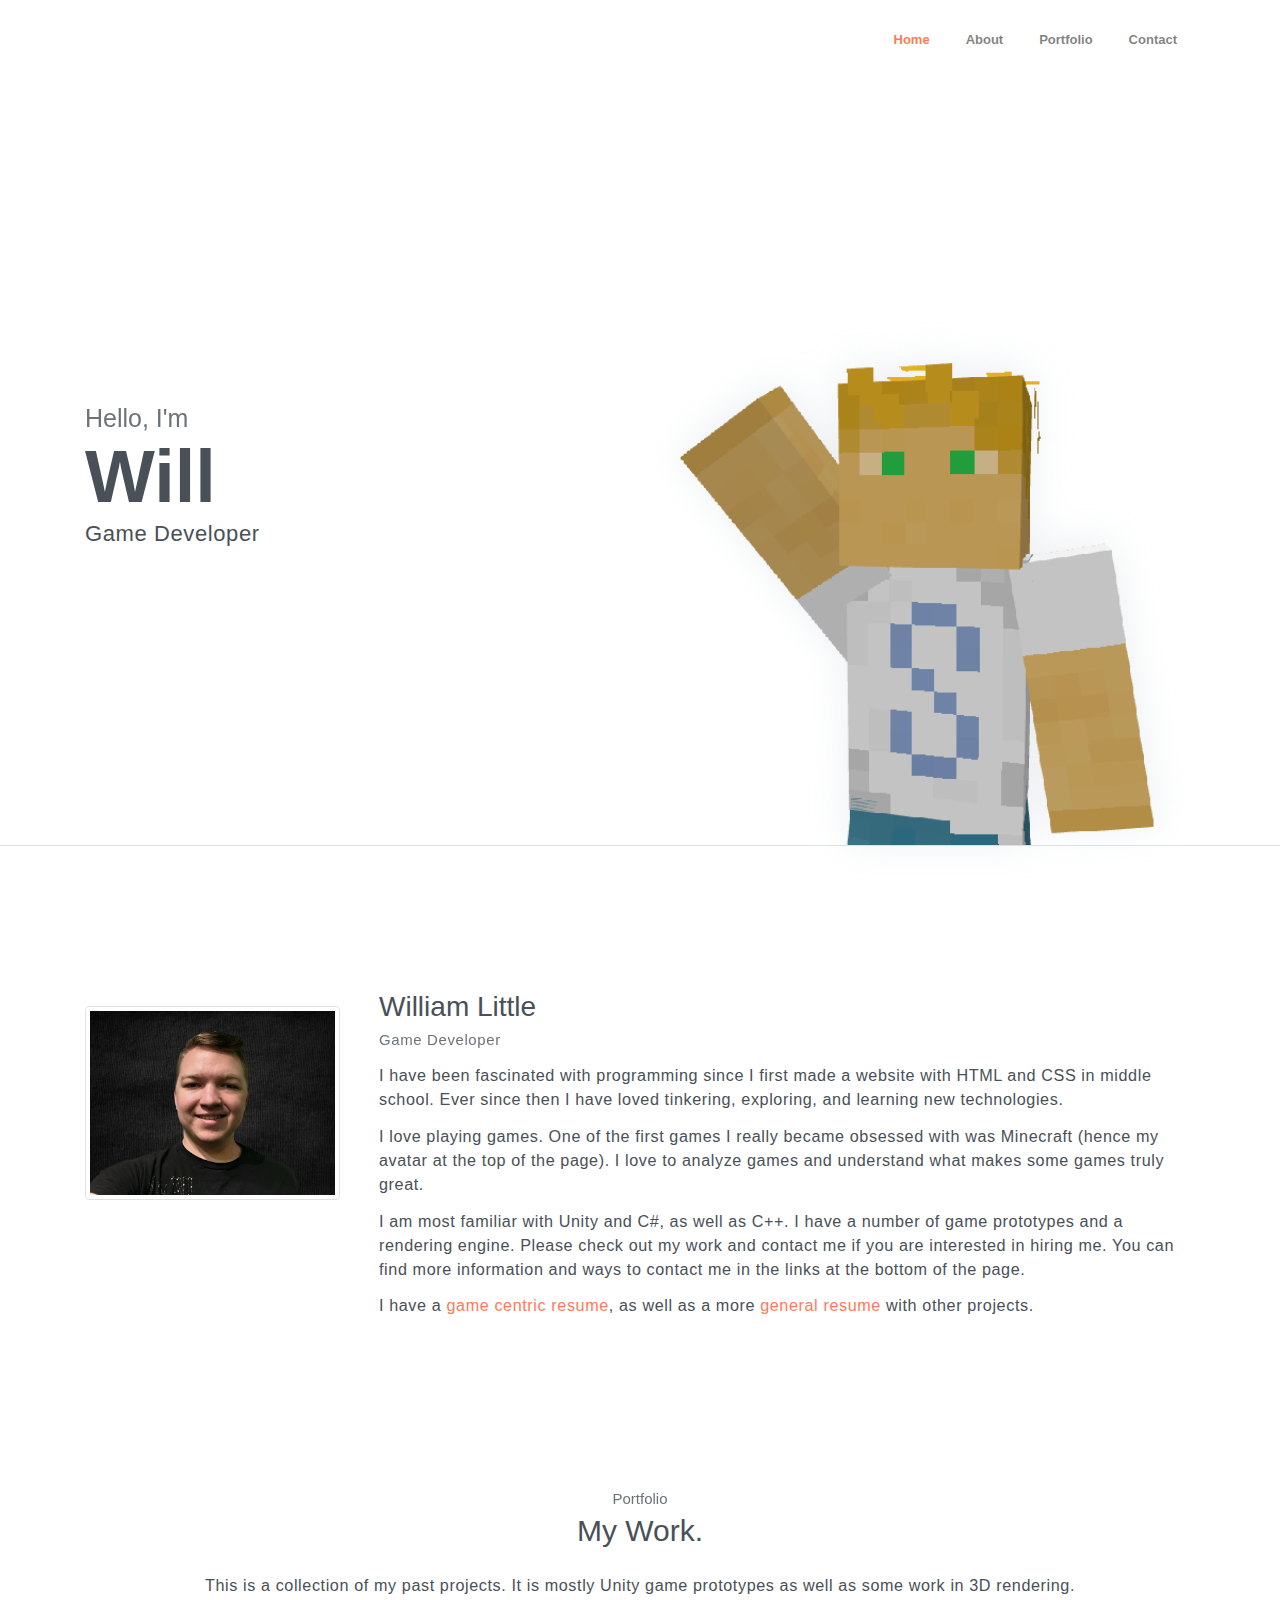
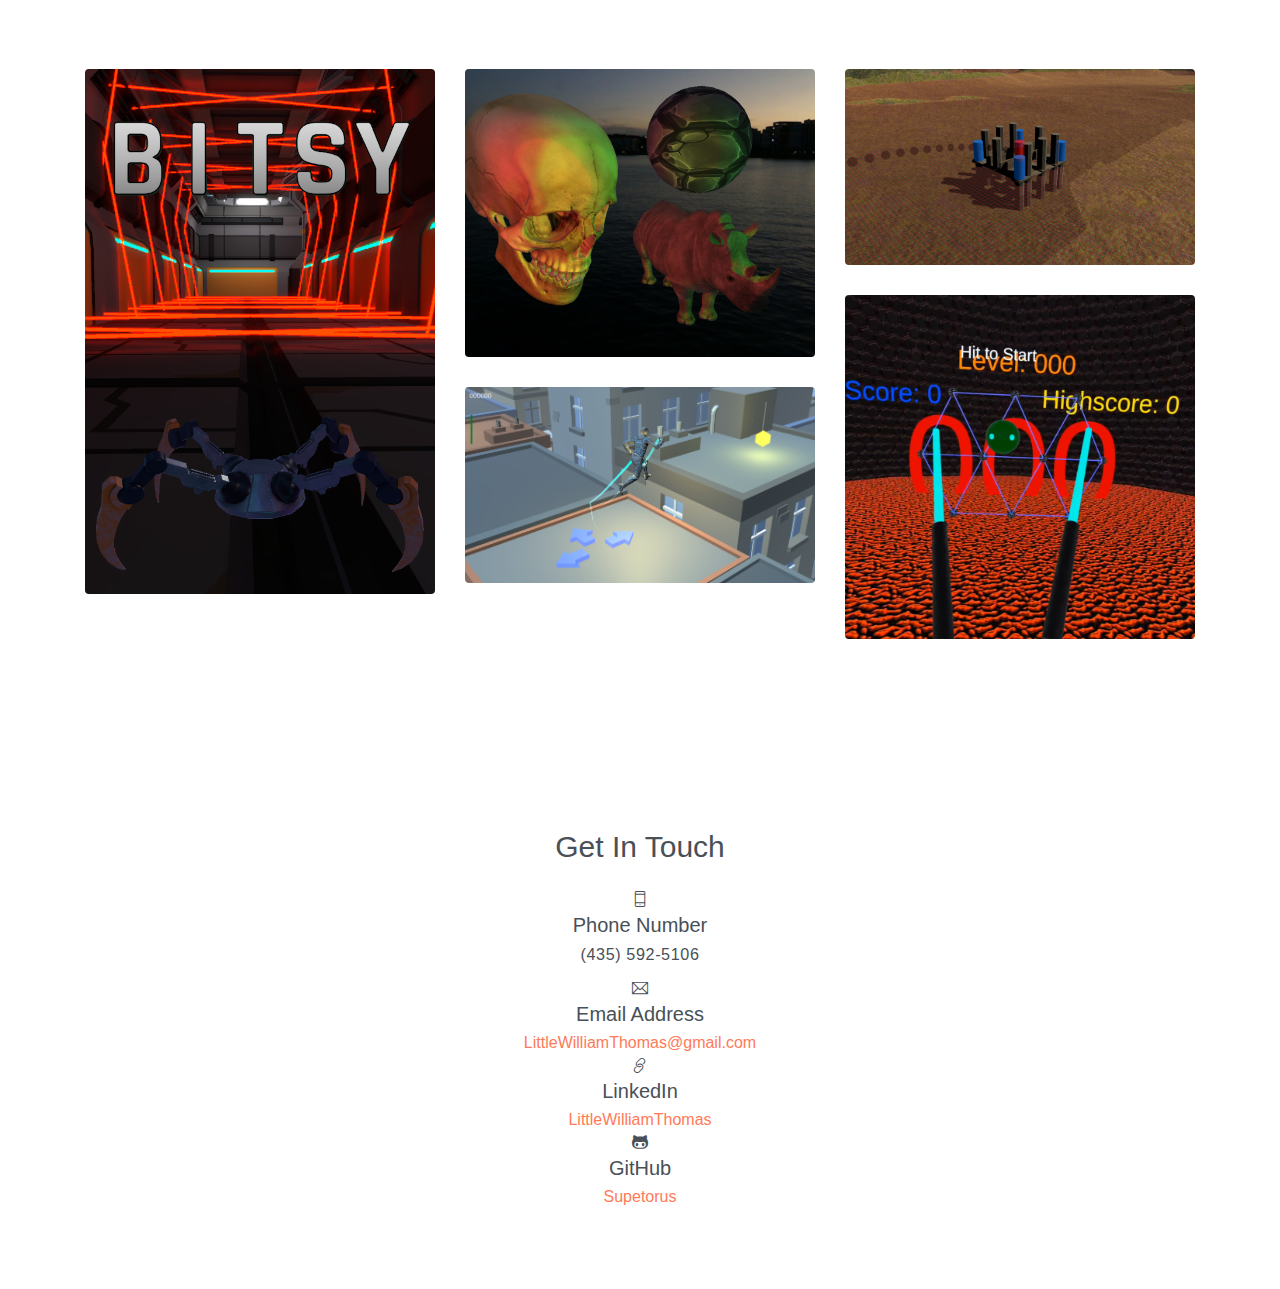
<file: index.html>
<!DOCTYPE html>
<html lang="en">

<head>
    <meta charset="utf-8">
    <meta name="viewport" content="width=device-width, initial-scale=1, shrink-to-fit=no">
    <meta name="description" content="Hire William for your game development needs.">
    <!-- <meta name="author" content="Devcrud"> -->
    <title>William Little | Game Developer</title>
    <!-- font icons -->
    <link rel="stylesheet" href="assets/vendors/themify-icons/css/themify-icons.css">
    <!-- Bootstrap + Steller main styles -->
    <link rel="stylesheet" href="assets/css/steller.css">
</head>

<body data-spy="scroll" data-target=".navbar" data-offset="40" id="home">

    <!-- Page navigation -->
    <nav class="navbar navbar-expand-lg navbar-light fixed-top" data-spy="affix" data-offset-top="0">
        <div class="container">
            <!-- <a class="navbar-brand" href="#"><img src="assets/imgs/logo.svg" alt=""></a>
            <button class="navbar-toggler" type="button" data-toggle="collapse" data-target="#navbarSupportedContent" aria-controls="navbarSupportedContent" aria-expanded="false" aria-label="Toggle navigation">
                <span class="navbar-toggler-icon"></span>
            </button> -->

            <div class="collapse navbar-collapse" id="navbarSupportedContent">
                <ul class="navbar-nav ml-auto align-items-center">
                    <li class="nav-item">
                        <a class="nav-link" href="#home">Home</a>
                    </li>
                    <li class="nav-item">
                        <a class="nav-link" href="#about">About</a>
                    </li>
                    <!-- <li class="nav-item">
                        <a class="nav-link" href="#service">Service</a>
                    </li> -->
                    <li class="nav-item">
                        <a class="nav-link" href="#portfolio">Portfolio</a>
                    </li>
                    <!-- <li class="nav-item">
                        <a class="nav-link" href="#testmonial">Testmonial</a>
                    </li>
                    <li class="nav-item">
                        <a class="nav-link" href="#blog">Blog</a>
                    </li> -->
                    <li class="nav-item">
                        <a class="nav-link" href="#contact">Contact</a>
                    </li>
                    <!-- <li class="nav-item">
                        <a class="- btn btn-primary rounded ml-4" href="components.html">Components</a>
                    </li> -->
                </ul>
            </div>
        </div>
    </nav>
    <!-- End of page navigation -->

    <!-- Page Header -->
    <header class="header" id="home">
        <div class="container">
            <div class="infos">
                <h6 class="subtitle">Hello, I'm</h6>
                <h6 class="title">Will</h6>
                <p>Game Developer</p>

                <!-- <div class="buttons pt-3">
                    <button class="btn btn-primary rounded">HIRE ME</button>
                    <button class="btn btn-dark rounded">DOWNLOAD CV</button>
                </div>

                <div class="socials mt-4">
                    <a class="social-item" href="javascript:void(0)"><i class="ti-facebook"></i></a>
                    <a class="social-item" href="javascript:void(0)"><i class="ti-google"></i></a>
                    <a class="social-item" href="javascript:void(0)"><i class="ti-github"></i></a>
                    <a class="social-item" href="javascript:void(0)"><i class="ti-link"></i></a>
                    <a class="social-item" href="javascript:void(0)"><i class="ti-twitter"></i></a>
                </div> -->
            </div>
            <div class="img-holder">
                <img src="assets/imgs/SupetorusTop.png" alt="">
            </div>
        </div>

        <!-- Header-widget -->
        <!-- <div class="widget">
            <div class="widget-item">
                <h2>124</h2>
                <p>Happy Clients</p>
            </div>
            <div class="widget-item">
                <h2>456</h2>
                <p>Project Completed</p>
            </div>
            <div class="widget-item">
                <h2>789</h2>
                <p>Awards Won</p>
            </div>
        </div> -->
    </header>
    <!-- End of Page Header -->

    <!-- About section -->
    <section id="about" class="section mt-3">
        <div class="container mt-5">
            <div class="row text-center text-md-left">
                <div class="col-md-3">
                    <img src="assets/imgs/Headshot.png" alt="" class="img-thumbnail mb-4">
                </div>
                <div class="pl-md-4 col-md-9">
                    <h6 class="title">William Little</h6>
                    <p class="subtitle">Game Developer</p>
                    <p>
                        I have been fascinated with programming since I first made a website with HTML and CSS in middle
                        school. Ever since then I have loved tinkering, exploring, and learning new technologies.
                    </p>
                    <p>
                        I love playing games. One of the first games I really became obsessed with was Minecraft (hence
                        my avatar at the top of the page). I love to analyze games and understand what makes some games
                        truly great.
                    </p>
                    <p>
                        ​I am most familiar with Unity and C#, as well as C++. I have a number of game prototypes and a
                        rendering engine. Please check out my work and contact me if you are interested in hiring me.
                        You can find more information and ways to contact me in the links at the bottom of the page.
                    </p>
                    <p>I have a <a href="Little, William - Resume Game.pdf">game centric resume</a>, as well as a more
                        <a href="Little, William - Resume Software.pdf">general resume</a> with other projects.
                    </p>
                    <!-- <button class="btn btn-primary rounded mt-3">DOWNLOAD CV</button> -->
                </div>
            </div>
        </div>
    </section>

    <!-- Service section -->
    <!-- <section id="service" class="section">
        <div class="container text-center">
            <h6 class="subtitle">Service</h6>
            <h6 class="section-title mb-4">What I Do</h6>
            <p class="mb-5 pb-4">Lorem ipsum dolor sit amet, consectetur adipisicing elit. In alias dignissimos. <br>
                rerum commodi corrupti, temporibus non quam.</p>

            <div class="row">
                <div class="col-sm-6 col-md-3 mb-4">
                    <div class="custom-card card border">
                        <div class="card-body">
                            <i class="icon ti-crown"></i>
                            <h5>UI/UX Design</h5>
                        </div>
                    </div>
                </div>
                <div class="col-sm-6 col-md-3 mb-4">
                    <div class="custom-card card border">
                        <div class="card-body">
                            <i class="icon ti-desktop"></i>
                            <h5>Web Design</h5>
                        </div>
                    </div>
                </div>
                <div class="col-sm-6 col-md-3 mb-4">
                    <div class="custom-card card border">
                        <div class="card-body">
                            <i class="icon ti-mobile"></i>
                            <h5>App Design</h5>
                        </div>
                    </div>
                </div>
                <div class="col-sm-6 col-md-3 mb-4">
                    <div class="custom-card card border">
                        <div class="card-body">
                            <i class="icon ti-bar-chart"></i>
                            <h5>SEO</h5>
                        </div>
                    </div>
                </div>
            </div>
        </div>
    </section> -->
    <!-- End of Sectoin -->

    <!-- Skills section -->
    <!-- <section class="section">
        <div class="container text-center">
            <h6 class="subtitle">Skills</h6>
            <h6 class="section-title mb-4">Why Choose me</h6>
            <p class="mb-5 pb-4">Lorem ipsum dolor sit amet, consectetur adipisicing elit. In alias dignissimos. <br>
                rerum commodi corrupti, temporibus non quam.</p>

            <div class="row text-left">
                <div class="col-sm-6">
                    <h6 class="mb-3">Photoshop</h6>
                    <div class="progress">
                        <div class="progress-bar bg-primary" role="progressbar" style="width: 89%;" aria-valuenow="25"
                            aria-valuemin="0" aria-valuemax="100"><span>89%</span></div>
                    </div>
                </div>
                <div class="col-sm-6">
                    <h6 class="mb-3">Web Design</h6>
                    <div class="progress">
                        <div class="progress-bar bg-primary" role="progressbar" style="width: 83%;" aria-valuenow="25"
                            aria-valuemin="0" aria-valuemax="100"><span>83%</span></div>
                    </div>
                </div>
                <div class="col-sm-6">
                    <h6 class="mb-3">App Design</h6>
                    <div class="progress">
                        <div class="progress-bar bg-primary" role="progressbar" style="width: 95%;" aria-valuenow="25"
                            aria-valuemin="0" aria-valuemax="100"><span>95%</span></div>
                    </div>
                </div>
                <div class="col-sm-6">
                    <h6 class="mb-3">SEO</h6>
                    <div class="progress">
                        <div class="progress-bar bg-primary" role="progressbar" style="width: 90%;" aria-valuenow="25"
                            aria-valuemin="0" aria-valuemax="100"><span>90%</span></div>
                    </div>
                </div>
            </div>
        </div>
    </section> -->
    <!-- End of Skills sections -->

    <!-- Portfolio section -->
    <section id="portfolio" class="section">
        <div class="container text-center">
            <h6 class="subtitle">Portfolio</h6>
            <h6 class="section-title mb-4">My Work.</h6>
            <p class="mb-5 pb-4">This is a collection of my past projects. It is mostly Unity game prototypes as well as
                some work in 3D rendering.</p>

            <div class="row">
                <div class="col-sm-4">
                    <div class="img-wrapper">
                        <img src="assets/imgs/Bitsy.png" alt="Bitsy">
                        <div class="overlay">
                            <div class="overlay-infos">
                                <h5>Bitsy</h5>
                                <!-- <a href="javascript:void(0)"><i class="ti-zoom-in"></i></a> -->
                                <a href="bitsy.html"><i class="ti-link"></i></a>
                            </div>
                        </div>
                    </div>
                    <!-- <div class="img-wrapper">
                        <img src="assets/imgs/folio-2.jpg" alt="">
                        <div class="overlay">
                            <div class="overlay-infos">
                                <h5>Project Title</h5>
                                <a href="javascript:void(0)"><i class="ti-zoom-in"></i></a>
                                <a href="javascript:void(0)"><i class="ti-link"></i></a>
                            </div>
                        </div>
                    </div> -->
                </div>
                <div class="col-sm-4">
                    <div class="img-wrapper">
                        <img src="assets/imgs/lit.png" alt="Lit Engine">
                        <div class="overlay">
                            <div class="overlay-infos">
                                <h5>LIT Engine</h5>
                                <!-- <a href="javascript:void(0)"><i class="ti-zoom-in"></i></a> -->
                                <a href="lit.html"><i class="ti-link"></i></a>
                            </div>
                        </div>
                    </div>
                    <div class="img-wrapper">
                        <img src="assets/imgs/skylinesprinter/turn.png" alt="Skyline Sprinter">
                        <div class="overlay">
                            <div class="overlay-infos">
                                <h5>Skyline Sprinter</h5>
                                <!-- <a href="javascript:void(0)"><i class="ti-zoom-in"></i></a> -->
                                <a href="skylinesprinter.html"><i class="ti-link"></i></a>
                            </div>
                        </div>
                    </div>
                </div>
                <div class="col-sm-4">
                    <div class="img-wrapper">
                        <img src="assets/imgs/StrategicDestructor.png" alt="Strategic Destructor">
                        <div class="overlay">
                            <div class="overlay-infos">
                                <h5>Strategic Destructor</h5>
                                <!-- <a href="javascript:void(0)"><i class="ti-zoom-in"></i></a> -->
                                <a href="strategicdestructor.html"><i class="ti-link"></i></a>
                            </div>
                        </div>
                    </div>
                    <div class="img-wrapper">
                        <img src="assets/imgs/photonbladearena/title.png" alt="Photon Blade Arena">
                        <div class="overlay">
                            <div class="overlay-infos">
                                <h5>Photon Blade Arena</h5>
                                <!-- <a href="javascript:void(0)"><i class="ti-zoom-in"></i></a> -->
                                <a href="photonbladearena.html"><i class="ti-link"></i></a>
                            </div>
                        </div>
                    </div>
                </div>
            </div>
        </div>
    </section>
    <!-- End of portfolio section -->

    <!-- Testmonial Section -->
    <!-- <section id="testmonial" class="section">
        <div class="container text-center">
            <h6 class="subtitle">Testmonial</h6>
            <h6 class="section-title mb-4">What People Say About Me</h6>
            <p class="mb-5 pb-4">Lorem ipsum dolor sit amet, consectetur adipisicing elit. In alias dignissimos. <br>
                rerum commodi corrupti, temporibus non quam.</p>


            <div id="carouselExampleIndicators" class="carousel slide" data-ride="carousel">
                <ol class="carousel-indicators">
                    <li data-target="#carouselExampleIndicators" data-slide-to="0" class="active"></li>
                    <li data-target="#carouselExampleIndicators" data-slide-to="1"></li>
                    <li data-target="#carouselExampleIndicators" data-slide-to="2"></li>
                </ol>
                <div class="carousel-inner">
                    <div class="carousel-item active">
                        <div class="card testmonial-card border">
                            <div class="card-body">
                                <img src="assets/imgs/avatar-1.jpg" alt="">
                                <p>Lorem ipsum dolor sit amet, consectetur adipisicing elit. Magnam nostrum voluptates
                                    in enim vel amet?</p>
                                <h1 class="title">Emma Re</h1>
                                <h1 class="subtitle">Graphic Designer</h1>
                            </div>
                        </div>
                    </div>
                    <div class="carousel-item">
                        <div class="card testmonial-card border">
                            <div class="card-body">
                                <img src="assets/imgs/avatar-2.jpg" alt="">
                                <p>Lorem ipsum dolor sit amet, consectetur adipisicing elit. Magnam nostrum voluptates
                                    in enim vel amet?</p>
                                <h1 class="title">James Bert</h1>
                                <h1 class="subtitle">Web Designer</h1>
                            </div>
                        </div>
                    </div>
                    <div class="carousel-item">
                        <div class="card testmonial-card border">
                            <div class="card-body">
                                <img src="assets/imgs/avatar-3.jpg" alt="">
                                <p>Lorem ipsum dolor sit amet, consectetur adipisicing elit. Magnam nostrum voluptates
                                    in enim vel amet?</p>
                                <h1 class="title">Michael Abra</h1>
                                <h1 class="subtitle">Web Developer</h1>
                            </div>
                        </div>
                    </div>
                </div>
            </div>
        </div>
    </section> -->
    <!-- End of testmonial section -->

    <!-- Blog Section -->
    <!-- <section id="blog" class="section">
        <div class="container text-center">
            <h6 class="subtitle">My Blogs</h6>
            <h6 class="section-title mb-4">Latest News</h6>
            <p class="mb-5 pb-4">Lorem ipsum dolor sit amet, consectetur adipisicing elit. In alias dignissimos. <br>
                rerum commodi corrupti, temporibus non quam.</p>

            <div class="row text-left">
                <div class="col-md-4">
                    <div class="card border mb-4">
                        <img src="assets/imgs/blog-1.jpg" alt="" class="card-img-top w-100">
                        <div class="card-body">
                            <h5 class="card-title">Designe for Everyone</h5>
                            <div class="post-details">
                                <a href="javascript:void(0)">Posted By: Admin</a>
                                <a href="javascript:void(0)"><i class="ti-thumb-up"></i> 456</a>
                                <a href="javascript:void(0)"><i class="ti-comment"></i> 123</a>
                            </div>
                            <p>Lorem ipsum dolor sit amet, consectetur adipisicing elit. Ut ad vel dolorum, iusto velit,
                                minima? Voluptas nemo harum impedit nisi.</p>
                            <a href="javascript:void(0)">Read More..</a>
                        </div>
                    </div>
                </div>
                <div class="col-md-4">
                    <div class="card border mb-4">
                        <img src="assets/imgs/blog-2.jpg" alt="" class="card-img-top w-100">
                        <div class="card-body">
                            <h5 class="card-title">Web Layouts</h5>
                            <div class="post-details">
                                <a href="javascript:void(0)">Posted By: Admin</a>
                                <a href="javascript:void(0)"><i class="ti-thumb-up"></i> 456</a>
                                <a href="javascript:void(0)"><i class="ti-comment"></i> 123</a>
                            </div>
                            <p>Lorem ipsum dolor sit amet, consectetur adipisicing elit. Ut ad vel dolorum, iusto velit,
                                minima? Voluptas nemo harum impedit nisi.</p>
                            <a href="javascript:void(0)">Read More..</a>
                        </div>
                    </div>
                </div>
                <div class="col-md-4">
                    <div class="card border mb-4">
                        <img src="assets/imgs/blog-3.jpg" alt="" class="card-img-top w-100">
                        <div class="card-body">
                            <h5 class="card-title">Bootstrap Framework</h5>
                            <div class="post-details">
                                <a href="javascript:void(0)">Posted By: Admin</a>
                                <a href="javascript:void(0)"><i class="ti-thumb-up"></i> 456</a>
                                <a href="javascript:void(0)"><i class="ti-comment"></i> 123</a>
                            </div>
                            <p>Lorem ipsum dolor sit amet, consectetur adipisicing elit. Ut ad vel dolorum, iusto velit,
                                minima? Voluptas nemo harum impedit nisi.</p>
                            <a href="javascript:void(0)">Read More..</a>
                        </div>
                    </div>
                </div>
            </div>
        </div>
    </section> -->

    <!-- Hire me section -->
    <!-- <section class="bg-gray p-0 section">
        <div class="container">
            <div class="card bg-primary">
                <div class="card-body text-light">
                    <div class="row align-items-center">
                        <div class="col-sm-9 text-center text-sm-left">
                            <h5 class="mt-3">Hire Me For Your Project</h5>
                            <p class="mb-3">Accusantium labore nostrum similique quisquam.</p>
                        </div>
                        <div class="col-sm-3 text-center text-sm-right">
                            <button class="btn btn-light rounded">Hire Me!</button>
                        </div>
                    </div>
                </div>
            </div>
        </div>
    </section> -->
    <!-- End od Hire me section. -->

    <!-- Contact Section -->
    <section id="contact" class="position-relative section">
        <div class="container text-center">
            <!-- <h6 class="subtitle">Contact</h6> -->
            <h6 class="section-title mb-4">Get In Touch</h6>
            <!-- <p class="mb-5 pb-4">Lorem ipsum dolor sit amet, consectetur adipisicing elit. In alias dignissimos. <br>
                rerum commodi corrupti, temporibus non quam.</p> -->

            <!-- <div class="contact text-left"> -->
            <!-- <div class="form">
                    <h6 class="subtitle">Available 24/7</h6>
                    <h6 class="section-title mb-4">Get In Touch</h6>
                    <form>
                        <div class="form-group">
                            <input type="email" class="form-control" id="exampleInputEmail1"
                                aria-describedby="emailHelp" placeholder="Enter email" required>
                        </div>
                        <div class="form-group">
                            <input type="password" class="form-control" id="exampleInputPassword1"
                                placeholder="Password" required>
                        </div>
                        <div class="form-group">
                            <textarea name="contact-message" id="" cols="30" rows="5" class="form-control"
                                placeholder="Message"></textarea>
                        </div>
                        <button type="submit" class="btn btn-primary btn-block rounded w-lg">Send Message</button>
                    </form>
                </div> -->
            <div class="contact-infos">
                <div class="item">
                    <i class="ti-mobile"></i>
                    <div>
                        <h5>Phone Number</h5>
                        <p>(435) 592-5106</p>
                    </div>
                </div>
                <div class="item">
                    <i class="ti-email"></i>
                    <div class="mb-0">
                        <h5>Email Address</h5>
                        <a href="mailto:littlewilliamthomas@gmail.com" target="_blank">LittleWilliamThomas@gmail.com</a>
                    </div>
                </div>
                <div class="item">
                    <i class="ti-link"></i>
                    <div class="">
                        <h5>LinkedIn</h5>
                        <a href="https://www.linkedin.com/in/littlewilliamthomas/">LittleWilliamThomas</a>
                    </div>
                </div>
                <div class="item">
                    <i class="ti-github"></i>
                    <div class="">
                        <h5>GitHub</h5>
                        <a href="https://github.com/Supetorus">Supetorus</a>
                    </div>
                </div>
            </div>
        </div>
        <!-- </div> -->
        </div>
        <!-- <div id="map">
            <iframe src="https://snazzymaps.com/embed/61257"></iframe>
        </div> -->
    </section>
    <!-- End of Contact Section -->

    <!-- Page Footer -->
    <!-- <footer class="page-footer">
        <div class="container">
            <div class="row align-items-center">
                <div class="col-sm-6">
                    <p>Copyright
                        <script>document.write(new Date().getFullYear())</script> &copy; <a
                            href="http://www.devcrud.com" target="_blank">DevCRUD</a>
                    </p>
                </div>
                <div class="col-sm-6">
                    <div class="socials">
                        <a class="social-item" href="https://www.linkedin.com/in/littlewilliamthomas/"><i
                                class="ti-link"></i></a>
                        <a class="social-item" href="javascript:void(0)"><i class="ti-google"></i></a>
                        <a class="social-item" href="https://github.com/Supetorus"><i class="ti-github"></i></a>
                        <a class="social-item" href="javascript:void(0)"><i class="ti-twitter"></i></a>
                    </div>
                </div>
            </div>
        </div>
    </footer> -->
    <!-- End of page footer -->

    <!-- core  -->
    <script src="assets/vendors/jquery/jquery-3.4.1.js"></script>
    <script src="assets/vendors/bootstrap/bootstrap.bundle.js"></script>
    <!-- bootstrap 3 affix -->
    <script src="assets/vendors/bootstrap/bootstrap.affix.js"></script>

    <!-- steller js -->
    <script src="assets/js/steller.js"></script>

</body>

</html>
</file>
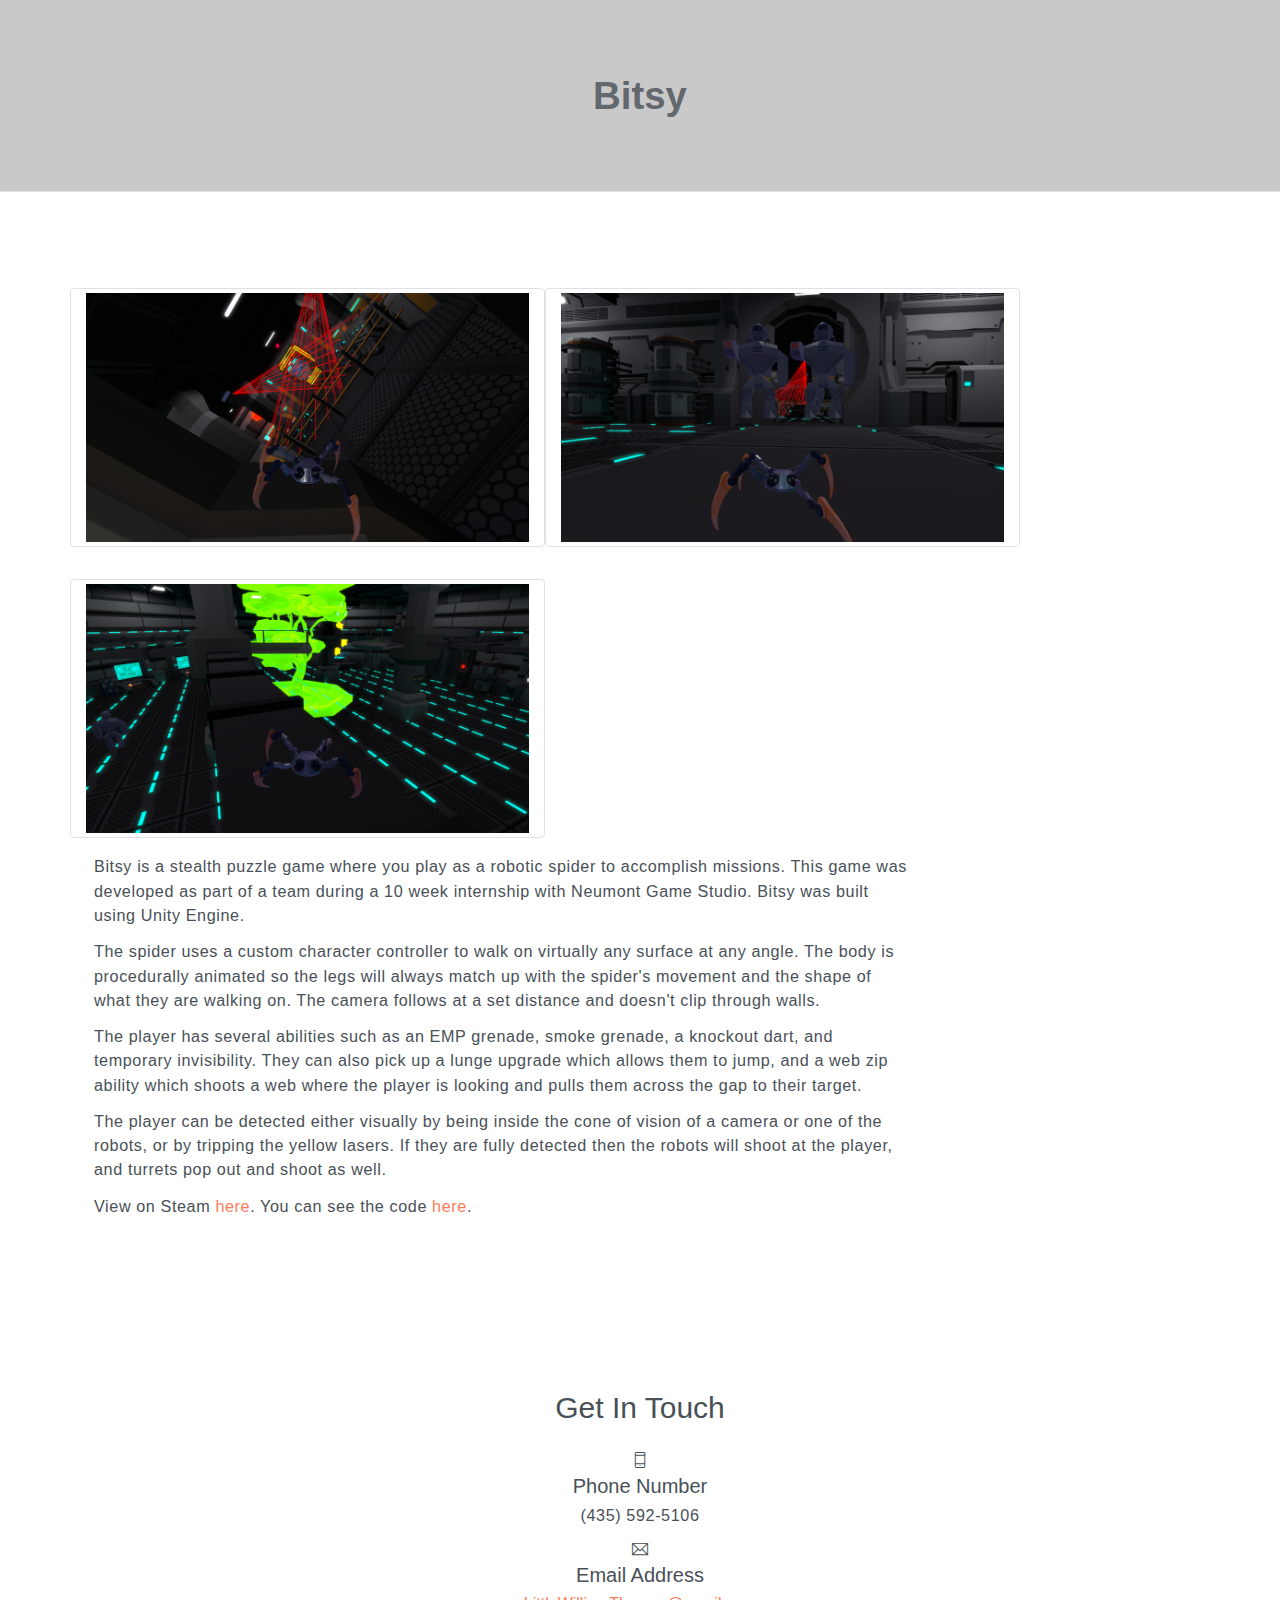
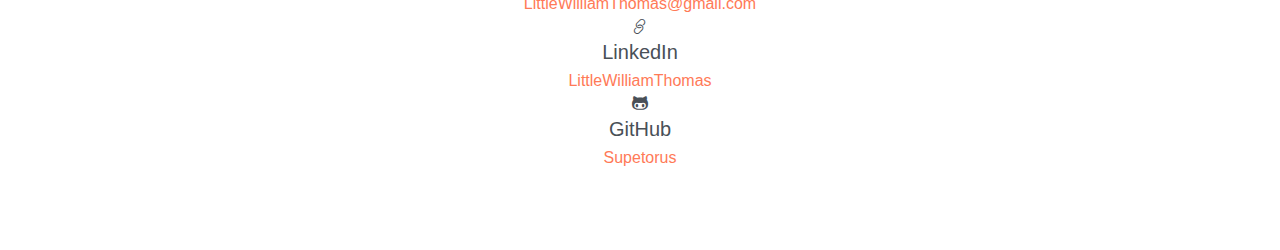
<file: bitsy.html>
<!DOCTYPE html>
<html lang="en">

<head>
    <meta charset="utf-8">
    <meta name="viewport" content="width=device-width, initial-scale=1, shrink-to-fit=no">
    <meta name="description" content="Hire William for your game development needs.">
    <meta name="author" content="Devcrud">
    <title>William Little | Game Developer</title>
    <!-- font icons -->
    <link rel="stylesheet" href="assets/vendors/themify-icons/css/themify-icons.css">
    <!-- Bootstrap + Steller main styles -->
    <link rel="stylesheet" href="assets/css/steller.css">
</head>

<body data-spy="scroll" data-target=".navbar" data-offset="40" id="home">

    <!-- Page Header -->
    <header class="header header-mini">
        <div class="header-title">Bitsy</div>
    </header>
    <!-- End of Page Header -->

    <!-- Body section -->
    <section class="section">
        <div class="container">
            <div class="row">
                <img src="assets/imgs/Bitsy/Cameras.png" alt="" class="img-thumbnail col-sm-5">
                <img src="assets/imgs/Bitsy/PatrolEnemies.png" alt="" class="img-thumbnail col-sm-5">
                <img src="assets/imgs/Bitsy/OnVent.png" alt="" class="img-thumbnail col-sm-5">
            </div>
            <div class="row text-center text-md-left">
                <div class="pl-md-4 col-md-9">
                    <!-- <h6 class="title">Bitsy</h6>
                    <p class="subtitle">Unity game</p> -->
                    <p>
                        Bitsy is a stealth puzzle game where you play as a robotic spider to accomplish missions. This
                        game was developed as part of a team during a 10 week internship with Neumont Game Studio. Bitsy
                        was built using Unity Engine.
                    </p>
                    <p>
                        The spider uses a custom character controller to walk on virtually any surface at any angle. The
                        body is procedurally animated so the legs will always match up with the spider's movement and
                        the shape of what they are walking on. The camera follows at a set distance and doesn't clip
                        through walls.
                    </p>
                    <p>
                        The player has several abilities such as an EMP grenade, smoke grenade, a knockout dart, and
                        temporary invisibility. They can also pick up a lunge upgrade which allows them to jump, and a
                        web zip ability which shoots a web where the player is looking and pulls them across the gap to
                        their target.
                    </p>
                    <p>
                        The player can be detected either visually by being inside the cone of vision of a camera or one
                        of the robots, or by tripping the yellow lasers. If they are fully detected then the robots will
                        shoot at the player, and turrets pop out and shoot as well.
                    </p>
                    <p>
                        View on Steam <a href="https://store.steampowered.com/app/2325070/Bitsy/"
                            target="_blank">here</a>.
                        You can see the code <a href="https://github.com/Supetorus/Bitsy" target="_blank">here</a>.
                    </p>
                    <!-- <button class="btn btn-primary rounded mt-3">DOWNLOAD CV</button> -->
                </div>
            </div>
        </div>
    </section>

    <!-- Contact Section -->
    <section id="contact" class="position-relative section">
        <div class="container text-center">
            <!-- <h6 class="subtitle">Contact</h6> -->
            <h6 class="section-title mb-4">Get In Touch</h6>
            <!-- <p class="mb-5 pb-4">Lorem ipsum dolor sit amet, consectetur adipisicing elit. In alias dignissimos. <br>
                rerum commodi corrupti, temporibus non quam.</p> -->

            <!-- <div class="contact text-left"> -->
            <!-- <div class="form">
                    <h6 class="subtitle">Available 24/7</h6>
                    <h6 class="section-title mb-4">Get In Touch</h6>
                    <form>
                        <div class="form-group">
                            <input type="email" class="form-control" id="exampleInputEmail1"
                                aria-describedby="emailHelp" placeholder="Enter email" required>
                        </div>
                        <div class="form-group">
                            <input type="password" class="form-control" id="exampleInputPassword1"
                                placeholder="Password" required>
                        </div>
                        <div class="form-group">
                            <textarea name="contact-message" id="" cols="30" rows="5" class="form-control"
                                placeholder="Message"></textarea>
                        </div>
                        <button type="submit" class="btn btn-primary btn-block rounded w-lg">Send Message</button>
                    </form>
                </div> -->
            <div class="contact-infos">
                <div class="item">
                    <i class="ti-mobile"></i>
                    <div>
                        <h5>Phone Number</h5>
                        <p>(435) 592-5106</p>
                    </div>
                </div>
                <div class="item">
                    <i class="ti-email"></i>
                    <div class="mb-0">
                        <h5>Email Address</h5>
                        <a href="mailto:littlewilliamthomas@gmail.com" target="_blank">LittleWilliamThomas@gmail.com</a>
                    </div>
                </div>
                <div class="item">
                    <i class="ti-link"></i>
                    <div class="">
                        <h5>LinkedIn</h5>
                        <a href="https://www.linkedin.com/in/littlewilliamthomas/">LittleWilliamThomas</a>
                    </div>
                </div>
                <div class="item">
                    <i class="ti-github"></i>
                    <div class="">
                        <h5>GitHub</h5>
                        <a href="https://github.com/Supetorus">Supetorus</a>
                    </div>
                </div>
            </div>
        </div>
        <!-- </div> -->
        </div>
        <!-- <div id="map">
            <iframe src="https://snazzymaps.com/embed/61257"></iframe>
        </div> -->
    </section>
    <!-- End of Contact Section -->

    <!-- core  -->
    <script src="assets/vendors/jquery/jquery-3.4.1.js"></script>
    <script src="assets/vendors/bootstrap/bootstrap.bundle.js"></script>
    <!-- bootstrap 3 affix -->
    <script src="assets/vendors/bootstrap/bootstrap.affix.js"></script>

    <!-- steller js -->
    <script src="assets/js/steller.js"></script>

</body>

</html>
</file>
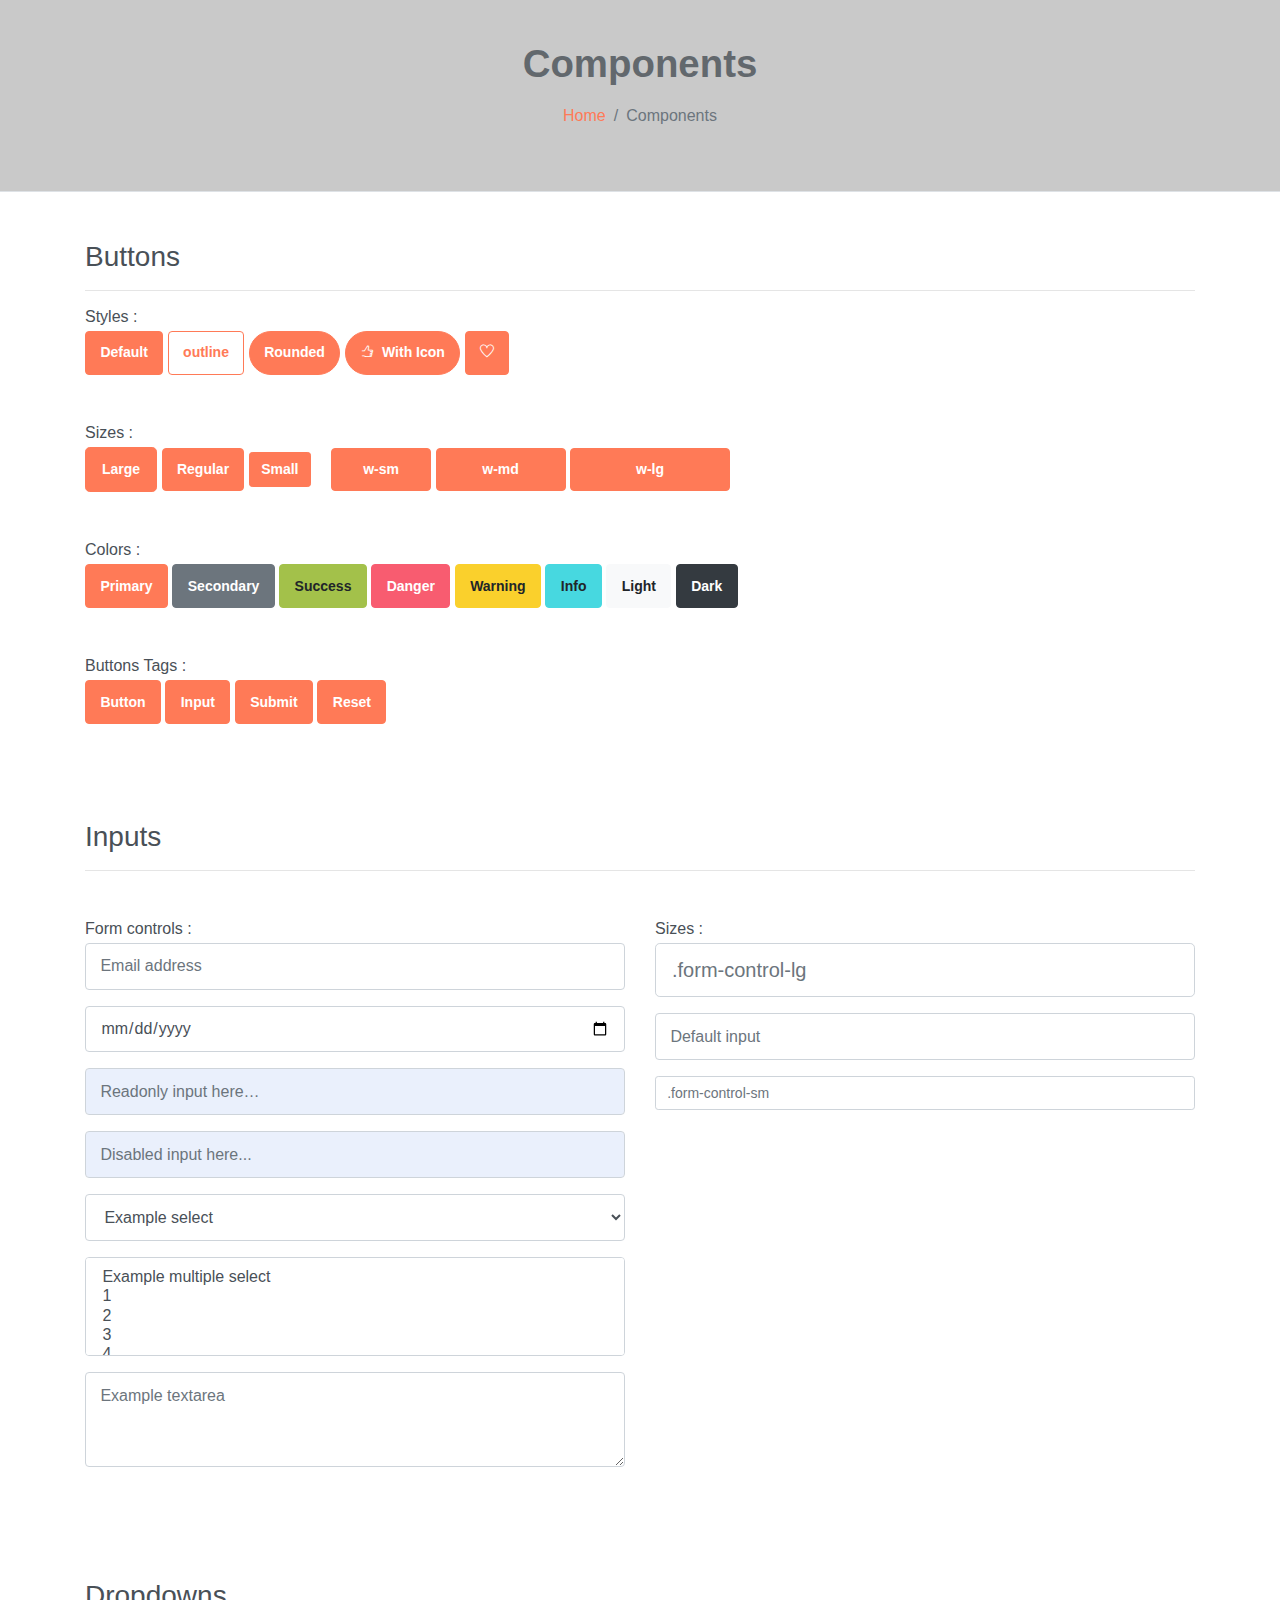
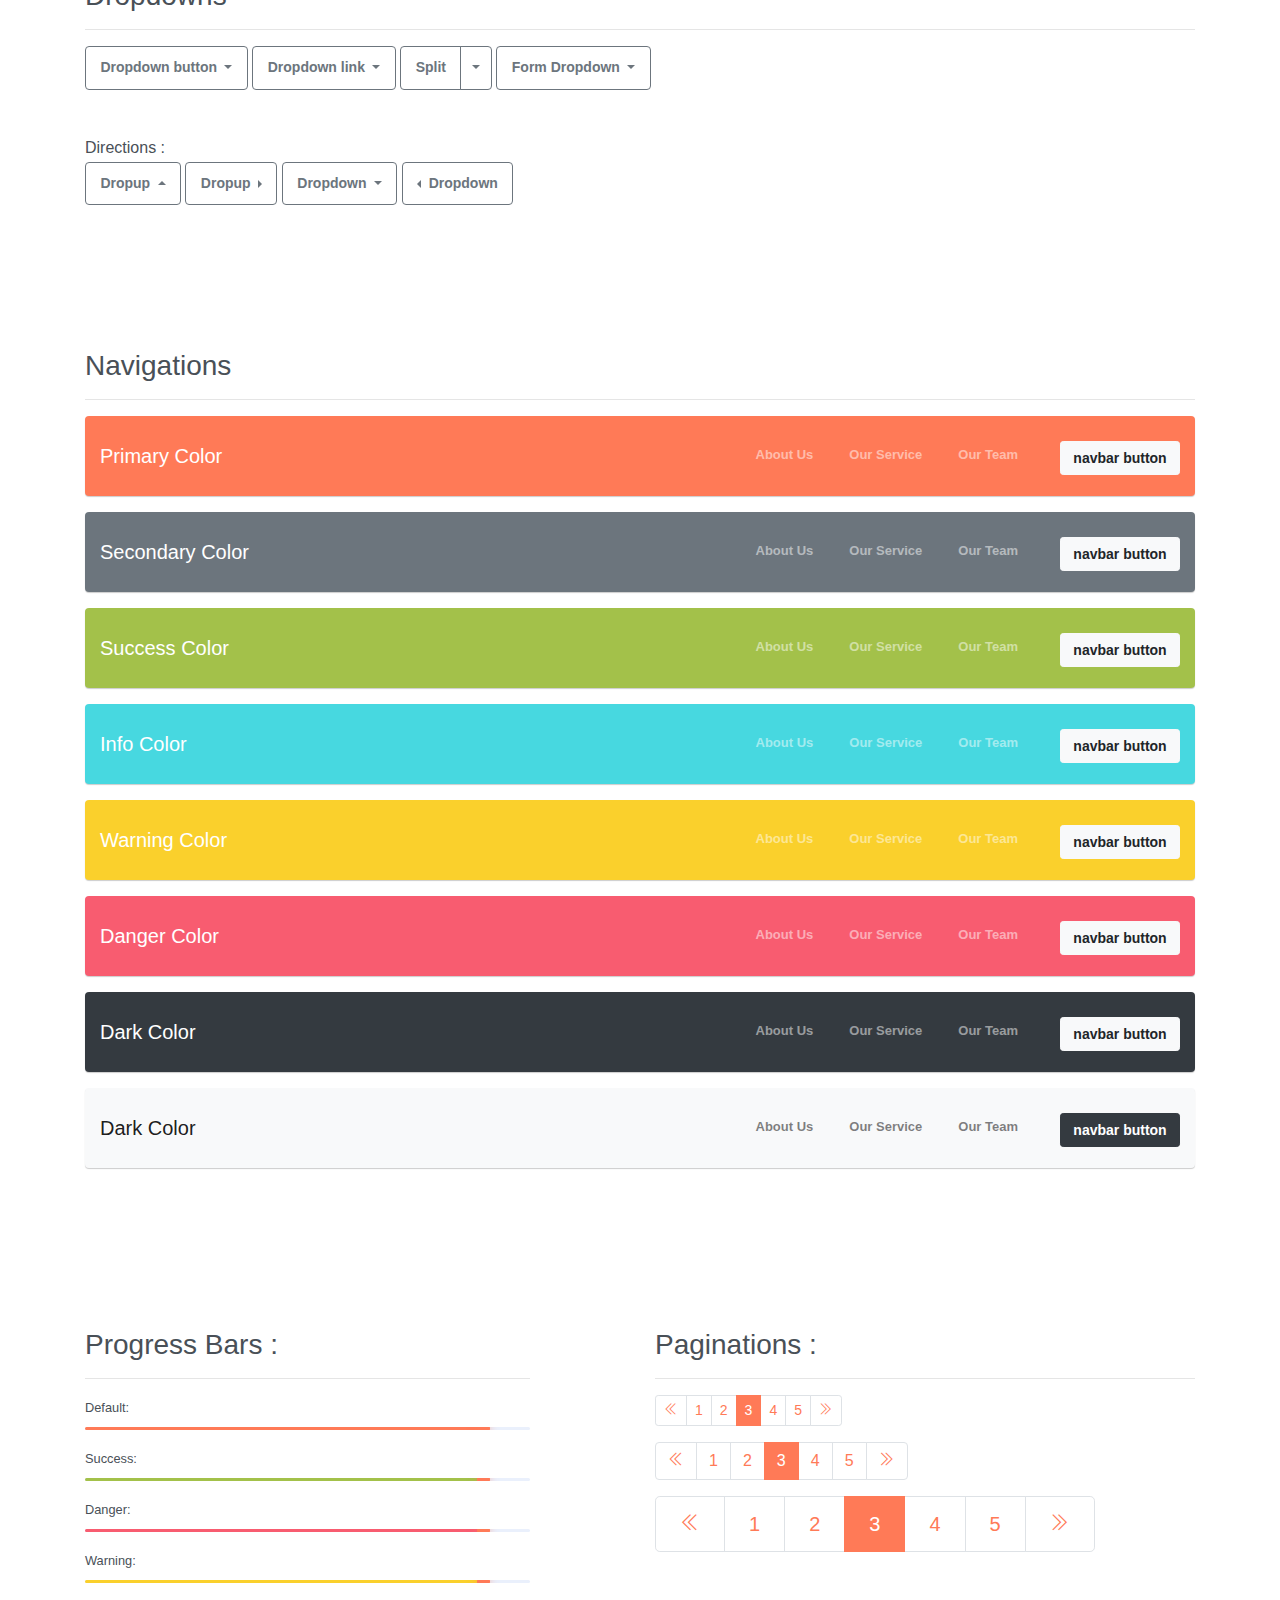
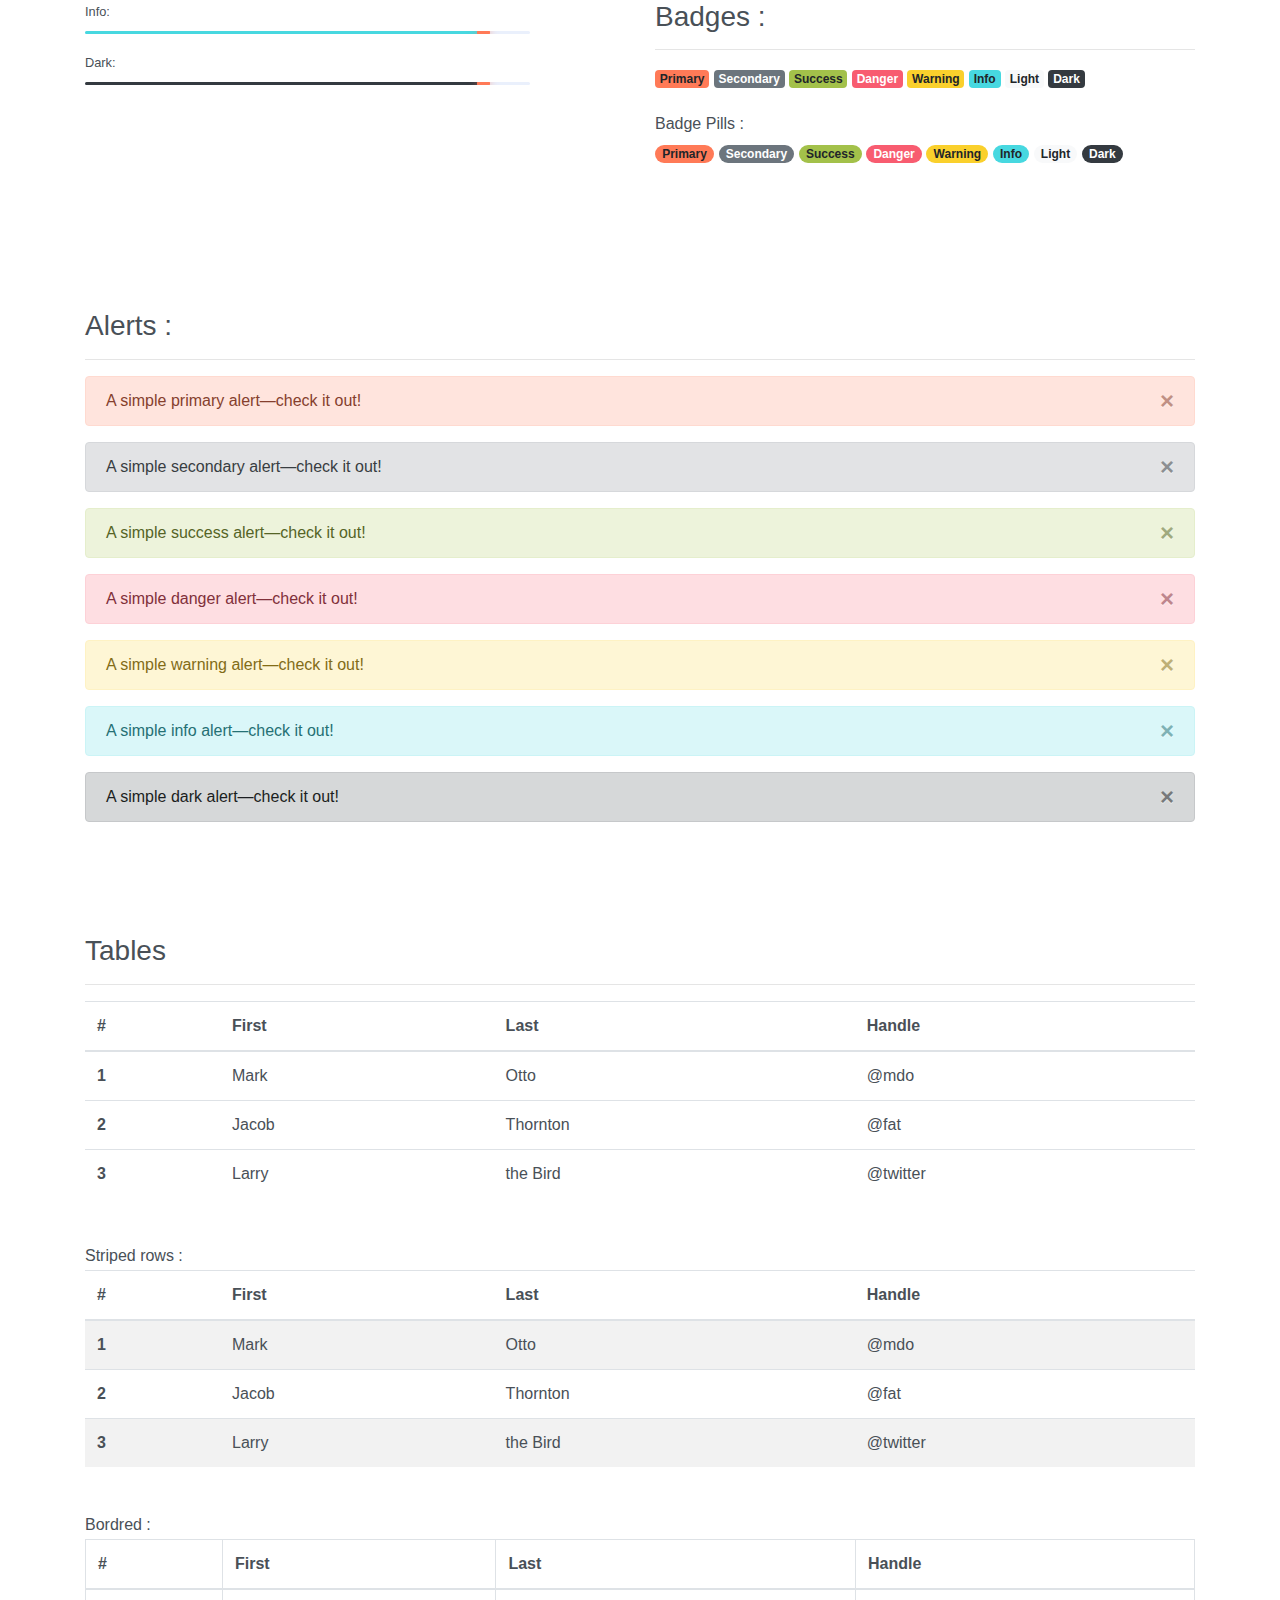
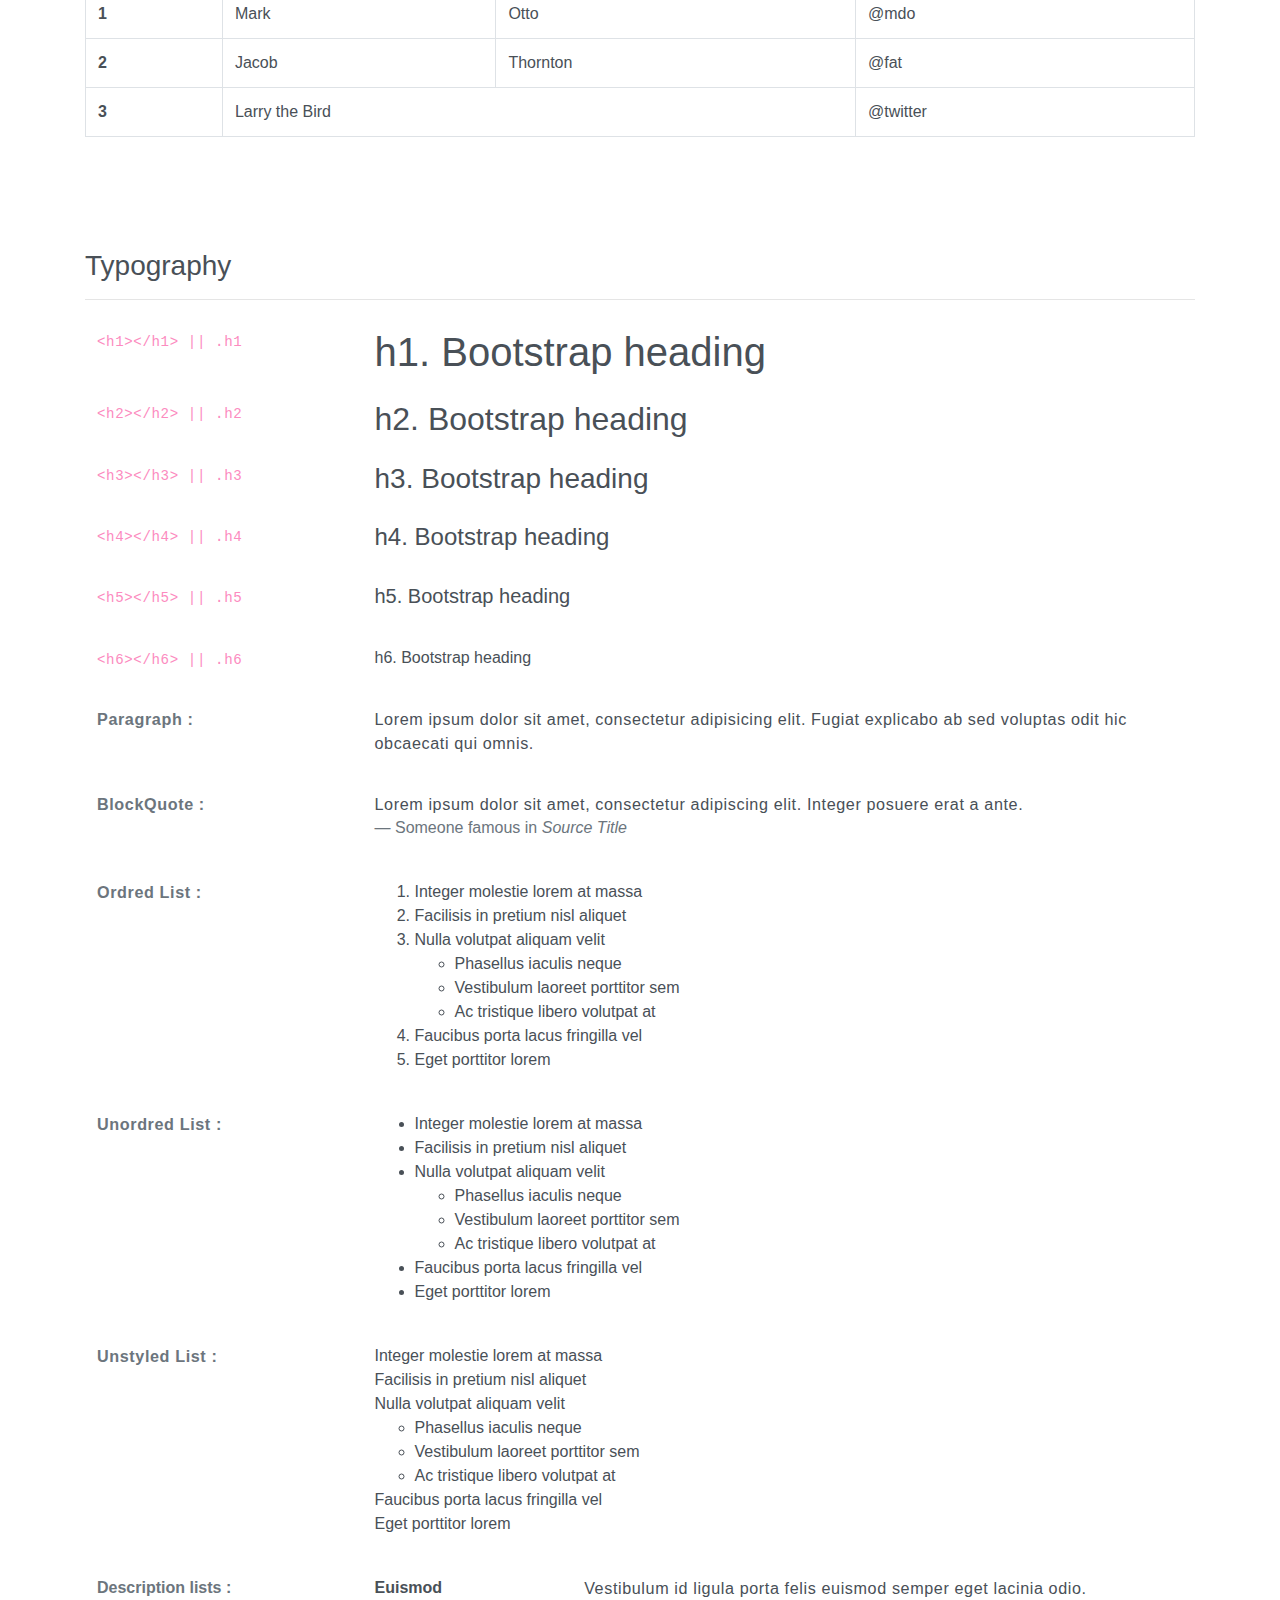
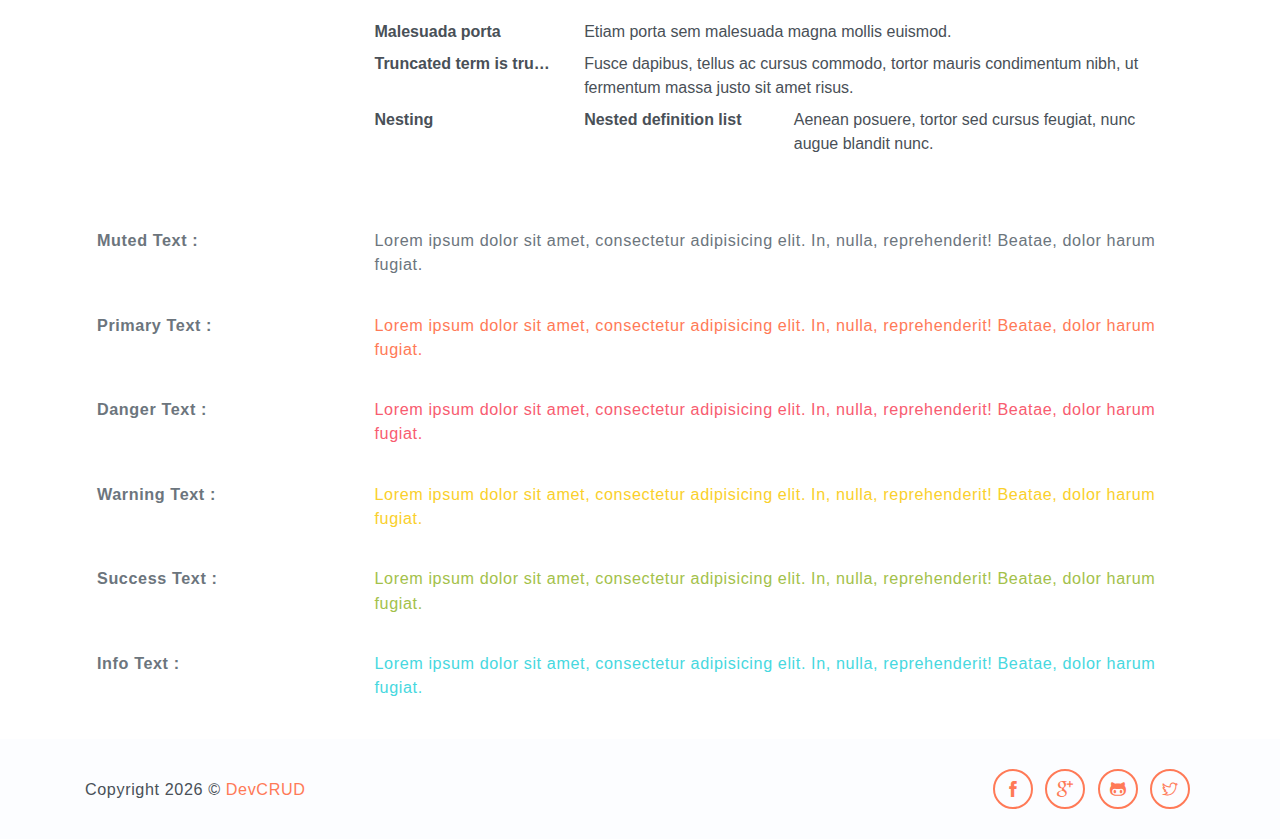
<file: components.html>
<!DOCTYPE html>
<html lang="en">

<head>
   <meta charset="utf-8">
   <meta name="viewport" content="width=device-width, initial-scale=1, shrink-to-fit=no">
   <meta name="description" content="Start your development with Steller landing page.">
   <meta name="author" content="Devcrud">
   <title>Steller | Components</title>
   <!-- font icons -->
   <link rel="stylesheet" href="assets/vendors/themify-icons/css/themify-icons.css">
   <!-- Bootstrap + Steller  -->
   <link rel="stylesheet" href="assets/css/steller.css">
</head>

<body>

   <!-- Page Header -->
   <header class="header header-mini">
      <div class="header-title">Components</div>
      <nav aria-label="breadcrumb">
         <ol class="breadcrumb">
            <li class="breadcrumb-item"><a href="/">Home</a></li>
            <li class="breadcrumb-item active" aria-current="page">Components</li>
         </ol>
      </nav>
   </header>
   <!-- End Of Page Header -->

   <!-- main content -->
   <div class="container">

      <!-- Buttons -->
      <h3 class="mt-5">Buttons</h3>
      <hr>
      <h6 class="section-secondary-title">Styles :</h6>
      <button class="btn btn-primary">Default</button>
      <button class="btn btn-outline-primary">outline</button>
      <button class="btn btn-primary rounded">Rounded</button>
      <button class="btn btn-primary rounded"><i class="ti-thumb-up pr-1"></i> With Icon</button>
      <button class="btn btn-primary circle"><i class="ti-heart"></i></button>

      <h6 class="section-secondary-title mt-5">Sizes :</h6>
      <button class="btn btn-primary btn-lg">Large</button>
      <button class="btn btn-primary ">Regular</button>
      <button class="btn btn-primary btn-sm">Small</button>
      <button class="btn btn-primary w-sm ml-3">w-sm</button>
      <button class="btn btn-primary w-md">w-md</button>
      <button class="btn btn-primary w-lg">w-lg</button>

      <h6 class="section-secondary-title mt-5">Colors :</h6>
      <button type="button" class="btn btn-primary">Primary</button>
      <button type="button" class="btn btn-secondary">Secondary</button>
      <button type="button" class="btn btn-success">Success</button>
      <button type="button" class="btn btn-danger">Danger</button>
      <button type="button" class="btn btn-warning">Warning</button>
      <button type="button" class="btn btn-info">Info</button>
      <button type="button" class="btn btn-light">Light</button>
      <button type="button" class="btn btn-dark">Dark</button>

      <h6 class="section-secondary-title mt-5">Buttons Tags :</h6>
      <button class="btn btn-primary" type="submit">Button</button>
      <input class="btn btn-primary" type="button" value="Input">
      <input class="btn btn-primary" type="submit" value="Submit">
      <input class="btn btn-primary" type="reset" value="Reset">

      <!-- devider -->
      <div class="py-5"></div>

      <!-- Inputs -->
      <h3>Inputs</h3>
      <hr>
      <div class="row mt-5">
         <div class="col-md-6">
            <h6 class="section-secondary-title">Form controls :</h6>
            <div class="form-group">
               <input type="email" class="form-control" id="exampleFormControlInput1" placeholder="Email address">
            </div>
            <div class="form-group">
               <input type="date" class="form-control" id="exampleFormControlInput1" placeholder="Date">
            </div>
            <div class="form-group">
               <input class="form-control" type="text" placeholder="Readonly input here…" readonly>
            </div>
            <div class="form-group">
               <input class="form-control" id="disabledInput" type="text" placeholder="Disabled input here..." disabled>
            </div>
            <div class="form-group">
               <select class="form-control" id="exampleFormControlSelect1">
                  <option>Example select</option>
                  <option>1</option>
                  <option>2</option>
                  <option>3</option>
                  <option>4</option>
                  <option>5</option>
               </select>
            </div>
            <div class="form-group">
               <select multiple class="form-control" id="exampleFormControlSelect2">
                  <option>Example multiple select</option>
                  <option>1</option>
                  <option>2</option>
                  <option>3</option>
                  <option>4</option>
                  <option>5</option>
               </select>
            </div>
            <div class="form-group">
               <textarea class="form-control" id="exampleFormControlTextarea1" rows="3"
                  placeholder="Example textarea"></textarea>
            </div>
         </div>
         <div class="col-md-6">
            <h6 class="section-secondary-title">Sizes :</h6>
            <div class="form-group">
               <input class="form-control form-control-lg" type="text" placeholder=".form-control-lg">
            </div>
            <div class="form-group">
               <input class="form-control" type="text" placeholder="Default input">
            </div>
            <div class="form-group">
               <input class="form-control form-control-sm" type="text" placeholder=".form-control-sm">
            </div>
         </div>
      </div> <!-- end of inputs -->

      <!-- devider -->
      <div class="py-5"></div>

      <!-- Dropdowns -->
      <h3 class="components-section-title font-weight-normal">Dropdowns</h3>
      <hr>
      <div class="dropdown d-inline-block">
         <button class="btn btn-outline-secondary dropdown-toggle" type="button" id="dropdownMenuButton"
            data-toggle="dropdown" aria-haspopup="true" aria-expanded="false">
            Dropdown button
         </button>
         <div class="dropdown-menu" aria-labelledby="dropdownMenuButton">
            <a class="dropdown-item" href="#">Action</a>
            <a class="dropdown-item" href="#">Another action</a>
            <a class="dropdown-item" href="#">Something else here</a>
         </div>
      </div>
      <div class="dropdown d-inline-block">
         <a class="btn btn-outline-secondary dropdown-toggle" href="#" role="button" id="dropdownMenuLink"
            data-toggle="dropdown" aria-haspopup="true" aria-expanded="false">
            Dropdown link
         </a>
         <div class="dropdown-menu" aria-labelledby="dropdownMenuLink">
            <a class="dropdown-item" href="#">Action</a>
            <a class="dropdown-item" href="#">Another action</a>
            <a class="dropdown-item" href="#">Something else here</a>
         </div>
      </div>
      <div class="btn-group">
         <button type="button" class="btn btn-outline-secondary">Split</button>
         <button type="button" class="btn btn-outline-secondary dropdown-toggle dropdown-toggle-split"
            data-toggle="dropdown" aria-haspopup="true" aria-expanded="false">
            <span class="sr-only">Toggle Dropdown</span>
         </button>
         <div class="dropdown-menu">
            <a class="dropdown-item" href="#">Action</a>
            <a class="dropdown-item" href="#">Another action</a>
            <a class="dropdown-item" href="#">Something else here</a>
            <div class="dropdown-divider"></div>
            <a class="dropdown-item" href="#">Separated link</a>
         </div>
      </div>
      <div class="btn-group">
         <button class="btn btn-outline-secondary dropdown-toggle" type="button" id="dropdownMenuButton"
            data-toggle="dropdown" aria-haspopup="true" aria-expanded="false">
            Form Dropdown
         </button>
         <div class="dropdown-menu form">
            <form class="px-4 py-3">
               <div class="form-group">
                  <input type="email" class="form-control" id="exampleDropdownFormEmail1"
                     placeholder="email@example.com">
               </div>
               <div class="form-group">
                  <input type="password" class="form-control" id="exampleDropdownFormPassword1" placeholder="Password">
               </div>
               <div class="form-check mb-3">
                  <input type="checkbox" class="form-check-input" id="dropdownCheck">
                  <label class="form-check-label" for="dropdownCheck">
                     Remember me
                  </label>
               </div>
               <button type="submit" class="btn btn-primary btn-block">Sign in</button>
            </form>
            <div class="dropdown-divider"></div>
            <a class="dropdown-item" href="#"><small>New around here? Sign up</small></a>
            <a class="dropdown-item" href="#"><small>Forgot password?</small></a>
         </div>
      </div>
      <h6 class="section-secondary-title mt-5">Directions :</h6>
      <div class="btn-group dropup">
         <button type="button" class="btn btn-outline-secondary dropdown-toggle" data-toggle="dropdown"
            aria-haspopup="true" aria-expanded="false">
            Dropup
         </button>
         <div class="dropdown-menu">
            <a class="dropdown-item" href="#">Action</a>
            <a class="dropdown-item" href="#">Another action</a>
            <a class="dropdown-item" href="#">Something else here</a>
            <div class="dropdown-divider"></div>
            <a class="dropdown-item" href="#">Separated link</a>
         </div>
      </div>
      <div class="btn-group dropright">
         <button type="button" class="btn btn-outline-secondary dropdown-toggle" data-toggle="dropdown"
            aria-haspopup="true" aria-expanded="false">
            Dropup
         </button>
         <div class="dropdown-menu">
            <a class="dropdown-item" href="#">Action</a>
            <a class="dropdown-item" href="#">Another action</a>
            <a class="dropdown-item" href="#">Something else here</a>
            <div class="dropdown-divider"></div>
            <a class="dropdown-item" href="#">Separated link</a>
         </div>
      </div>
      <div class="btn-group">
         <button type="button" class="btn btn-outline-secondary dropdown-toggle" data-toggle="dropdown"
            aria-haspopup="true" aria-expanded="false">
            Dropdown
         </button>
         <div class="dropdown-menu">
            <a class="dropdown-item" href="#">Action</a>
            <a class="dropdown-item" href="#">Another action</a>
            <a class="dropdown-item" href="#">Something else here</a>
            <div class="dropdown-divider"></div>
            <a class="dropdown-item" href="#">Separated link</a>
         </div>
      </div>
      <div class="btn-group dropleft">
         <button type="button" class="btn btn-outline-secondary dropdown-toggle" data-toggle="dropdown"
            aria-haspopup="true" aria-expanded="false">
            Dropdown
         </button>
         <div class="dropdown-menu">
            <a class="dropdown-item" href="#">Action</a>
            <a class="dropdown-item" href="#">Another action</a>
            <a class="dropdown-item" href="#">Something else here</a>
            <div class="dropdown-divider"></div>
            <a class="dropdown-item" href="#">Separated link</a>
         </div>
      </div> <!-- end of Dropdowns -->

      <!-- devider -->
      <div class="py-5"></div>

      <!-- navbars -->
      <h3 class="components-section-title font-weight-normal mt-5">Navigations</h3>
      <hr>
      <nav class="navbar navbar-expand-sm navbar-dark bg-primary rounded shadow mb-3">
         <div class="container">
            <a class="navbar-brand" href="#">Primary Color</a>
            <button class="navbar-toggler ml-auto" type="button" data-toggle="collapse"
               data-target="#navbarSupportedContent" aria-controls="navbarSupportedContent" aria-expanded="false"
               aria-label="Toggle navigation">
               <span class="navbar-toggler-icon"></span>
            </button>
            <div class="collapse navbar-collapse" id="navbarSupportedContent">
               <ul class="navbar-nav ml-auto">
                  <li class="nav-item">
                     <a class="nav-link" href="#about">About Us</a>
                  </li>
                  <li class="nav-item">
                     <a class="nav-link" href="#service">Our Service</a>
                  </li>
                  <li class="nav-item">
                     <a class="nav-link" href="#team">Our Team</a>
                  </li>
                  <li class="nav-item">
                     <a href="#book-table" class="ml-4 mt-1 btn btn-light btn-sm">navbar button</a>
                  </li>
               </ul>
            </div>
         </div>
      </nav>
      <nav class="navbar navbar-expand-sm navbar-dark bg-secondary rounded shadow mb-3">
         <div class="container">
            <a class="navbar-brand" href="#">Secondary Color</a>
            <button class="navbar-toggler ml-auto" type="button" data-toggle="collapse"
               data-target="#navbarSupportedContent" aria-controls="navbarSupportedContent" aria-expanded="false"
               aria-label="Toggle navigation">
               <span class="navbar-toggler-icon"></span>
            </button>
            <div class="collapse navbar-collapse" id="navbarSupportedContent">
               <ul class="navbar-nav ml-auto">
                  <li class="nav-item">
                     <a class="nav-link" href="#about">About Us</a>
                  </li>
                  <li class="nav-item">
                     <a class="nav-link" href="#service">Our Service</a>
                  </li>
                  <li class="nav-item">
                     <a class="nav-link" href="#team">Our Team</a>
                  </li>
                  <li class="nav-item">
                     <a href="#book-table" class="ml-4 mt-1 btn btn-light btn-sm">navbar button</a>
                  </li>
               </ul>
            </div>
         </div>
      </nav>
      <nav class="navbar navbar-expand-sm navbar-dark bg-success rounded shadow mb-3">
         <div class="container">
            <a class="navbar-brand" href="#">Success Color</a>
            <button class="navbar-toggler ml-auto" type="button" data-toggle="collapse"
               data-target="#navbarSupportedContent" aria-controls="navbarSupportedContent" aria-expanded="false"
               aria-label="Toggle navigation">
               <span class="navbar-toggler-icon"></span>
            </button>
            <div class="collapse navbar-collapse" id="navbarSupportedContent">
               <ul class="navbar-nav ml-auto">
                  <li class="nav-item">
                     <a class="nav-link" href="#about">About Us</a>
                  </li>
                  <li class="nav-item">
                     <a class="nav-link" href="#service">Our Service</a>
                  </li>
                  <li class="nav-item">
                     <a class="nav-link" href="#team">Our Team</a>
                  </li>
                  <li class="nav-item">
                     <a href="#book-table" class="ml-4 mt-1 btn btn-light btn-sm">navbar button</a>
                  </li>
               </ul>
            </div>
         </div>
      </nav>
      <nav class="navbar navbar-expand-sm navbar-dark bg-info rounded shadow mb-3">
         <div class="container">
            <a class="navbar-brand" href="#">Info Color</a>
            <button class="navbar-toggler ml-auto" type="button" data-toggle="collapse"
               data-target="#navbarSupportedContent" aria-controls="navbarSupportedContent" aria-expanded="false"
               aria-label="Toggle navigation">
               <span class="navbar-toggler-icon"></span>
            </button>
            <div class="collapse navbar-collapse" id="navbarSupportedContent">
               <ul class="navbar-nav ml-auto">
                  <li class="nav-item">
                     <a class="nav-link" href="#about">About Us</a>
                  </li>
                  <li class="nav-item">
                     <a class="nav-link" href="#service">Our Service</a>
                  </li>
                  <li class="nav-item">
                     <a class="nav-link" href="#team">Our Team</a>
                  </li>
                  <li class="nav-item">
                     <a href="#book-table" class="ml-4 mt-1 btn btn-light btn-sm">navbar button</a>
                  </li>
               </ul>
            </div>
         </div>
      </nav>
      <nav class="navbar navbar-expand-sm navbar-dark bg-warning rounded shadow mb-3">
         <div class="container">
            <a class="navbar-brand" href="#">Warning Color</a>
            <button class="navbar-toggler ml-auto" type="button" data-toggle="collapse"
               data-target="#navbarSupportedContent" aria-controls="navbarSupportedContent" aria-expanded="false"
               aria-label="Toggle navigation">
               <span class="navbar-toggler-icon"></span>
            </button>
            <div class="collapse navbar-collapse" id="navbarSupportedContent">
               <ul class="navbar-nav ml-auto">
                  <li class="nav-item">
                     <a class="nav-link" href="#about">About Us</a>
                  </li>
                  <li class="nav-item">
                     <a class="nav-link" href="#service">Our Service</a>
                  </li>
                  <li class="nav-item">
                     <a class="nav-link" href="#team">Our Team</a>
                  </li>
                  <li class="nav-item">
                     <a href="#book-table" class="ml-4 mt-1 btn btn-light btn-sm">navbar button</a>
                  </li>
               </ul>
            </div>
         </div>
      </nav>
      <nav class="navbar navbar-expand-sm navbar-dark bg-danger rounded shadow mb-3">
         <div class="container">
            <a class="navbar-brand" href="#">Danger Color</a>
            <button class="navbar-toggler ml-auto" type="button" data-toggle="collapse"
               data-target="#navbarSupportedContent" aria-controls="navbarSupportedContent" aria-expanded="false"
               aria-label="Toggle navigation">
               <span class="navbar-toggler-icon"></span>
            </button>
            <div class="collapse navbar-collapse" id="navbarSupportedContent">
               <ul class="navbar-nav ml-auto">
                  <li class="nav-item">
                     <a class="nav-link" href="#about">About Us</a>
                  </li>
                  <li class="nav-item">
                     <a class="nav-link" href="#service">Our Service</a>
                  </li>
                  <li class="nav-item">
                     <a class="nav-link" href="#team">Our Team</a>
                  </li>
                  <li class="nav-item">
                     <a href="#book-table" class="ml-4 mt-1 btn btn-light btn-sm">navbar button</a>
                  </li>
               </ul>
            </div>
         </div>
      </nav>
      <nav class="navbar navbar-expand-sm navbar-dark bg-dark rounded shadow mb-3">
         <div class="container">
            <a class="navbar-brand" href="#">Dark Color</a>
            <button class="navbar-toggler ml-auto" type="button" data-toggle="collapse"
               data-target="#navbarSupportedContent" aria-controls="navbarSupportedContent" aria-expanded="false"
               aria-label="Toggle navigation">
               <span class="navbar-toggler-icon"></span>
            </button>
            <div class="collapse navbar-collapse" id="navbarSupportedContent">
               <ul class="navbar-nav ml-auto">
                  <li class="nav-item">
                     <a class="nav-link" href="#about">About Us</a>
                  </li>
                  <li class="nav-item">
                     <a class="nav-link" href="#service">Our Service</a>
                  </li>
                  <li class="nav-item">
                     <a class="nav-link" href="#team">Our Team</a>
                  </li>
                  <li class="nav-item">
                     <a href="#book-table" class="ml-4 mt-1 btn btn-light btn-sm">navbar button</a>
                  </li>
               </ul>
            </div>
         </div>
      </nav>
      <nav class="navbar navbar-expand-sm navbar-light bg-light rounded shadow mb-3">
         <div class="container">
            <a class="navbar-brand" href="#">Dark Color</a>
            <button class="navbar-toggler ml-auto" type="button" data-toggle="collapse"
               data-target="#navbarSupportedContent" aria-controls="navbarSupportedContent" aria-expanded="false"
               aria-label="Toggle navigation">
               <span class="navbar-toggler-icon"></span>
            </button>
            <div class="collapse navbar-collapse" id="navbarSupportedContent">
               <ul class="navbar-nav ml-auto">
                  <li class="nav-item">
                     <a class="nav-link" href="#about">About Us</a>
                  </li>
                  <li class="nav-item">
                     <a class="nav-link" href="#service">Our Service</a>
                  </li>
                  <li class="nav-item">
                     <a class="nav-link" href="#team">Our Team</a>
                  </li>
                  <li class="nav-item">
                     <a href="#book-table" class="ml-4 mt-1 btn btn-dark btn-sm">navbar button</a>
                  </li>
               </ul>
            </div>
         </div>
      </nav>
      <!-- End of navbars -->

      <!-- devider -->
      <div class="py-5"></div>

      <!-- progress bars -->
      <div class="row justify-content-between">
         <div class="col-md-5">
            <h3 class="components-section-title font-weight-normal mt-5">Progress Bars :</h3>
            <hr>
            <small>Default: </small>
            <div class="progress mt-2 mb-3">
               <div class="progress-bar" role="progressbar" style="width: 90%" aria-valuenow="25" aria-valuemin="0"
                  aria-valuemax="100"><span>90%</span></div>
            </div>
            <small>Success:</small>
            <div class="progress mt-2 mb-3">
               <div class="progress-bar bg-success" role="progressbar" style="width: 90%" aria-valuenow="25"
                  aria-valuemin="0" aria-valuemax="100"><span>90%</span></div>
            </div>
            <small>Danger:</small>
            <div class="progress mt-2 mb-3">
               <div class="progress-bar bg-danger" role="progressbar" style="width: 90%" aria-valuenow="25"
                  aria-valuemin="0" aria-valuemax="100"><span>90%</span></div>
            </div>
            <small>Warning:</small>
            <div class="progress mt-2 mb-3">
               <div class="progress-bar bg-warning" role="progressbar" style="width: 90%" aria-valuenow="25"
                  aria-valuemin="0" aria-valuemax="100"><span>90%</span></div>
            </div>
            <small>Info:</small>
            <div class="progress mt-2 mb-3">
               <div class="progress-bar bg-info" role="progressbar" style="width: 90%" aria-valuenow="25"
                  aria-valuemin="0" aria-valuemax="100"><span>90%</span></div>
            </div>
            <small>Dark:</small>
            <div class="progress mt-2 mb-3">
               <div class="progress-bar bg-dark" role="progressbar" style="width: 90%" aria-valuenow="25"
                  aria-valuemin="0" aria-valuemax="100"><span>90%</span></div>
            </div>
         </div>
         <div class="col-md-6">
            <h3 class="components-section-title font-weight-normal mt-5">Paginations :</h3>
            <hr>
            <nav aria-label="Page navigation example">
               <ul class="pagination pagination-sm">
                  <li class="page-item"><a class="page-link" href="#"><i class="ti-angle-double-left"></i></a></li>
                  <li class="page-item"><a class="page-link" href="#">1</a></li>
                  <li class="page-item"><a class="page-link" href="#">2</a></li>
                  <li class="page-item active"><a class="page-link" href="#">3</a></li>
                  <li class="page-item"><a class="page-link" href="#">4</a></li>
                  <li class="page-item"><a class="page-link" href="#">5</a></li>
                  <li class="page-item"><a class="page-link" href="#"><i class="ti-angle-double-right"></i></a></li>
               </ul>
            </nav>
            <nav aria-label="Page navigation example">
               <ul class="pagination">
                  <li class="page-item"><a class="page-link" href="#"><i class="ti-angle-double-left"></i></a></li>
                  <li class="page-item"><a class="page-link" href="#">1</a></li>
                  <li class="page-item"><a class="page-link" href="#">2</a></li>
                  <li class="page-item active"><a class="page-link" href="#">3</a></li>
                  <li class="page-item"><a class="page-link" href="#">4</a></li>
                  <li class="page-item"><a class="page-link" href="#">5</a></li>
                  <li class="page-item"><a class="page-link" href="#"><i class="ti-angle-double-right"></i></a></li>
               </ul>
            </nav>
            <nav aria-label="Page navigation example">
               <ul class="pagination pagination-lg">
                  <li class="page-item"><a class="page-link" href="#"><i class="ti-angle-double-left"></i></a></li>
                  <li class="page-item"><a class="page-link" href="#">1</a></li>
                  <li class="page-item"><a class="page-link" href="#">2</a></li>
                  <li class="page-item active"><a class="page-link" href="#">3</a></li>
                  <li class="page-item"><a class="page-link" href="#">4</a></li>
                  <li class="page-item"><a class="page-link" href="#">5</a></li>
                  <li class="page-item"><a class="page-link" href="#"><i class="ti-angle-double-right"></i></a></li>
               </ul>
            </nav>

            <!-- Badges -->
            <h3 class="components-section-title font-weight-normal mt-5">Badges :</h3>
            <hr>
            <span class="badge badge-primary">Primary</span>
            <span class="badge badge-secondary">Secondary</span>
            <span class="badge badge-success">Success</span>
            <span class="badge badge-danger">Danger</span>
            <span class="badge badge-warning">Warning</span>
            <span class="badge badge-info">Info</span>
            <span class="badge badge-light">Light</span>
            <span class="badge badge-dark">Dark</span>
            <h6 class="section-secondary-title mt-4 mb-2">Badge Pills :</h6>
            <span class="badge badge-pill badge-primary">Primary</span>
            <span class="badge badge-pill badge-secondary">Secondary</span>
            <span class="badge badge-pill badge-success">Success</span>
            <span class="badge badge-pill badge-danger">Danger</span>
            <span class="badge badge-pill badge-warning">Warning</span>
            <span class="badge badge-pill badge-info">Info</span>
            <span class="badge badge-pill badge-light">Light</span>
            <span class="badge badge-pill badge-dark">Dark</span>
         </div>
      </div> <!-- End of Progress bars -->

      <!-- devider -->
      <div class="py-5"></div>

      <!-- Alerts -->
      <h3 class="components-section-title font-weight-normal mt-5">Alerts :</h3>
      <hr>
      <div class="alert alert-primary alert-dismissible fade show" role="alert">
         A simple primary alert—check it out!
         <button type="button" class="close" data-dismiss="alert" aria-label="Close">
            <span aria-hidden="true">&times;</span>
         </button>
      </div>
      <div class="alert alert-secondary alert-dismissible fade show" role="alert">
         A simple secondary alert—check it out!
         <button type="button" class="close" data-dismiss="alert" aria-label="Close">
            <span aria-hidden="true">&times;</span>
         </button>
      </div>
      <div class="alert alert-success alert-dismissible fade show" role="alert">
         A simple success alert—check it out!
         <button type="button" class="close" data-dismiss="alert" aria-label="Close">
            <span aria-hidden="true">&times;</span>
         </button>
      </div>
      <div class="alert alert-danger alert-dismissible fade show" role="alert">
         A simple danger alert—check it out!
         <button type="button" class="close" data-dismiss="alert" aria-label="Close">
            <span aria-hidden="true">&times;</span>
         </button>
      </div>
      <div class="alert alert-warning alert-dismissible fade show" role="alert">
         A simple warning alert—check it out!
         <button type="button" class="close" data-dismiss="alert" aria-label="Close">
            <span aria-hidden="true">&times;</span>
         </button>
      </div>
      <div class="alert alert-info alert-dismissible fade show" role="alert">
         A simple info alert—check it out!
         <button type="button" class="close" data-dismiss="alert" aria-label="Close">
            <span aria-hidden="true">&times;</span>
         </button>
      </div>
      <div class="alert alert-dark alert-dismissible fade show" role="alert">
         A simple dark alert—check it out!
         <button type="button" class="close" data-dismiss="alert" aria-label="Close">
            <span aria-hidden="true">&times;</span>
         </button>
      </div>
      <!-- end of alerts -->

      <!-- devider -->
      <div class="py-5"></div>

      <!-- tables -->
      <h3 class="components-section-title">Tables</h3>
      <hr>
      <table class="table">
         <thead>
            <tr>
               <th scope="col">#</th>
               <th scope="col">First</th>
               <th scope="col">Last</th>
               <th scope="col">Handle</th>
            </tr>
         </thead>
         <tbody>
            <tr>
               <th scope="row">1</th>
               <td>Mark</td>
               <td>Otto</td>
               <td>@mdo</td>
            </tr>
            <tr>
               <th scope="row">2</th>
               <td>Jacob</td>
               <td>Thornton</td>
               <td>@fat</td>
            </tr>
            <tr>
               <th scope="row">3</th>
               <td>Larry</td>
               <td>the Bird</td>
               <td>@twitter</td>
            </tr>
         </tbody>
      </table>

      <h6 class="section-secondary-title mt-5">Striped rows :</h6>
      <table class="table table-striped">
         <thead>
            <tr>
               <th scope="col">#</th>
               <th scope="col">First</th>
               <th scope="col">Last</th>
               <th scope="col">Handle</th>
            </tr>
         </thead>
         <tbody>
            <tr>
               <th scope="row">1</th>
               <td>Mark</td>
               <td>Otto</td>
               <td>@mdo</td>
            </tr>
            <tr>
               <th scope="row">2</th>
               <td>Jacob</td>
               <td>Thornton</td>
               <td>@fat</td>
            </tr>
            <tr>
               <th scope="row">3</th>
               <td>Larry</td>
               <td>the Bird</td>
               <td>@twitter</td>
            </tr>
         </tbody>
      </table>

      <h6 class="section-secondary-title mt-5">Bordred :</h6>
      <table class="table table-bordered">
         <thead>
            <tr>
               <th scope="col">#</th>
               <th scope="col">First</th>
               <th scope="col">Last</th>
               <th scope="col">Handle</th>
            </tr>
         </thead>
         <tbody>
            <tr>
               <th scope="row">1</th>
               <td>Mark</td>
               <td>Otto</td>
               <td>@mdo</td>
            </tr>
            <tr>
               <th scope="row">2</th>
               <td>Jacob</td>
               <td>Thornton</td>
               <td>@fat</td>
            </tr>
            <tr>
               <th scope="row">3</th>
               <td colspan="2">Larry the Bird</td>
               <td>@twitter</td>
            </tr>
         </tbody>
      </table>
      <!-- end of tables -->

      <!-- devider -->
      <div class="py-5"></div>

      <!-- typography -->
      <h3 class="components-section-title">Typography</h3>
      <hr>

      <table class="table table-borderless v-align-center">
         <tbody>
            <tr>
               <td>
                  <p><code class="highlighter-rouge">&lt;h1&gt;&lt;/h1&gt; || .h1</code></p>
               </td>
               <td class="w-75"><span class="h1">h1. Bootstrap heading</span></td>
            </tr>
            <tr>
               <td>
                  <p><code class="highlighter-rouge">&lt;h2&gt;&lt;/h2&gt; || .h2</code></p>
               </td>
               <td><span class="h2">h2. Bootstrap heading</span></td>
            </tr>
            <tr>
               <td>
                  <p><code class="highlighter-rouge">&lt;h3&gt;&lt;/h3&gt; || .h3</code></p>
               </td>
               <td><span class="h3">h3. Bootstrap heading</span></td>
            </tr>
            <tr>
               <td>
                  <p><code class="highlighter-rouge">&lt;h4&gt;&lt;/h4&gt; || .h4</code></p>
               </td>
               <td><span class="h4">h4. Bootstrap heading</span></td>
            </tr>
            <tr>
               <td>
                  <p><code class="highlighter-rouge">&lt;h5&gt;&lt;/h5&gt; || .h5</code></p>
               </td>
               <td><span class="h5">h5. Bootstrap heading</span></td>
            </tr>
            <tr>
               <td>
                  <p><code class="highlighter-rouge">&lt;h6&gt;&lt;/h6&gt; || .h6</code></p>
               </td>
               <td><span class="h6">h6. Bootstrap heading</span></td>
            </tr>
            <tr>
               <td>
                  <p class="font-weight-bold text-muted">Paragraph :</p>
               </td>
               <td>
                  <p>Lorem ipsum dolor sit amet, consectetur adipisicing elit. Fugiat explicabo ab sed voluptas odit hic
                     obcaecati qui omnis.</p>
               </td>
            </tr>
            <tr>
               <td>
                  <p class="font-weight-bold text-muted">BlockQuote :</p>
               </td>
               <td>
                  <blockquote class="blockquote">
                     <p class="mb-0">Lorem ipsum dolor sit amet, consectetur adipiscing elit. Integer posuere erat a
                        ante.</p>
                     <footer class="blockquote-footer">Someone famous in <cite title="Source Title">Source Title</cite>
                     </footer>
                  </blockquote>
               </td>
            </tr>

            <tr>
               <td>
                  <p class="font-weight-bold text-muted">Ordred List :</p>
               </td>
               <td>
                  <ol>
                     <li>Integer molestie lorem at massa</li>
                     <li>Facilisis in pretium nisl aliquet</li>
                     <li>Nulla volutpat aliquam velit
                        <ul>
                           <li>Phasellus iaculis neque</li>
                           <li>Vestibulum laoreet porttitor sem</li>
                           <li>Ac tristique libero volutpat at</li>
                        </ul>
                     </li>
                     <li>Faucibus porta lacus fringilla vel</li>
                     <li>Eget porttitor lorem</li>
                  </ol>
               </td>
            </tr>
            <tr>
               <td>
                  <p class="font-weight-bold text-muted">Unordred List :</p>
               </td>
               <td>
                  <ul>
                     <li>Integer molestie lorem at massa</li>
                     <li>Facilisis in pretium nisl aliquet</li>
                     <li>Nulla volutpat aliquam velit
                        <ul>
                           <li>Phasellus iaculis neque</li>
                           <li>Vestibulum laoreet porttitor sem</li>
                           <li>Ac tristique libero volutpat at</li>
                        </ul>
                     </li>
                     <li>Faucibus porta lacus fringilla vel</li>
                     <li>Eget porttitor lorem</li>
                  </ul>
               </td>
            </tr>
            <tr>
               <td>
                  <p class="font-weight-bold text-muted">Unstyled List :</p>
               </td>
               <td>
                  <ul class="list-unstyled">
                     <li>Integer molestie lorem at massa</li>
                     <li>Facilisis in pretium nisl aliquet</li>
                     <li>Nulla volutpat aliquam velit
                        <ul>
                           <li>Phasellus iaculis neque</li>
                           <li>Vestibulum laoreet porttitor sem</li>
                           <li>Ac tristique libero volutpat at</li>
                        </ul>
                     </li>
                     <li>Faucibus porta lacus fringilla vel</li>
                     <li>Eget porttitor lorem</li>
                  </ul>
               </td>
            </tr>
            <tr>
               <td class="font-weight-bold text-muted">Description lists : </td>
               <td>
                  <dl class="row">
                     <dt class="col-sm-3">Euismod</dt>
                     <dd class="col-sm-9">
                        <p>Vestibulum id ligula porta felis euismod semper eget lacinia odio.</p>
                     </dd>

                     <dt class="col-sm-3">Malesuada porta</dt>
                     <dd class="col-sm-9">Etiam porta sem malesuada magna mollis euismod.</dd>

                     <dt class="col-sm-3 text-truncate">Truncated term is truncated</dt>
                     <dd class="col-sm-9">Fusce dapibus, tellus ac cursus commodo, tortor mauris condimentum nibh, ut
                        fermentum massa justo sit amet risus.</dd>

                     <dt class="col-sm-3">Nesting</dt>
                     <dd class="col-sm-9">
                        <dl class="row">
                           <dt class="col-sm-4">Nested definition list</dt>
                           <dd class="col-sm-8">Aenean posuere, tortor sed cursus feugiat, nunc augue blandit nunc.</dd>
                        </dl>
                     </dd>
                  </dl>
               </td>
            </tr>
            <tr>
               <td>
                  <p class="font-weight-bold text-muted">Muted Text :</p>
               </td>
               <td>
                  <p class="text-muted">Lorem ipsum dolor sit amet, consectetur adipisicing elit. In, nulla,
                     reprehenderit! Beatae, dolor harum fugiat.</p>
               </td>
            </tr>
            <tr>
               <td>
                  <p class="font-weight-bold text-muted">Primary Text :</p>
               </td>
               <td>
                  <p class="text-primary">Lorem ipsum dolor sit amet, consectetur adipisicing elit. In, nulla,
                     reprehenderit! Beatae, dolor harum fugiat.</p>
               </td>
            </tr>
            <tr>
               <td>
                  <p class="font-weight-bold text-muted">Danger Text :</p>
               </td>
               <td>
                  <p class="text-danger">Lorem ipsum dolor sit amet, consectetur adipisicing elit. In, nulla,
                     reprehenderit! Beatae, dolor harum fugiat.</p>
               </td>
            </tr>
            <tr>
               <td>
                  <p class="font-weight-bold text-muted">Warning Text :</p>
               </td>
               <td>
                  <p class="text-warning">Lorem ipsum dolor sit amet, consectetur adipisicing elit. In, nulla,
                     reprehenderit! Beatae, dolor harum fugiat.</p>
               </td>
            </tr>
            <tr>
               <td>
                  <p class="font-weight-bold text-muted">Success Text :</p>
               </td>
               <td>
                  <p class="text-success">Lorem ipsum dolor sit amet, consectetur adipisicing elit. In, nulla,
                     reprehenderit! Beatae, dolor harum fugiat.</p>
               </td>
            </tr>
            <tr>
               <td>
                  <p class="font-weight-bold text-muted">Info Text :</p>
               </td>
               <td>
                  <p class="text-info">Lorem ipsum dolor sit amet, consectetur adipisicing elit. In, nulla,
                     reprehenderit! Beatae, dolor harum fugiat.</p>
               </td>
            </tr>
         </tbody>
      </table>
   </div>
   <!-- end of typography -->

   <!-- Page Footer -->
   <footer class="page-footer">
      <div class="container">
         <div class="row align-items-center">
            <div class="col-sm-6">
               <p>Copyright
                  <script>document.write(new Date().getFullYear())</script> &copy; <a href="http://www.devcrud.com"
                     target="_blank">DevCRUD</a>
               </p>
            </div>
            <div class="col-sm-6">
               <div class="socials">
                  <a class="social-item" href="javascript:void(0)"><i class="ti-facebook"></i></a>
                  <a class="social-item" href="javascript:void(0)"><i class="ti-google"></i></a>
                  <a class="social-item" href="javascript:void(0)"><i class="ti-github"></i></a>
                  <a class="social-item" href="javascript:void(0)"><i class="ti-twitter"></i></a>
               </div>
            </div>
         </div>
      </div>
   </footer>
   <!-- End of page footer -->

   <!-- core  -->
   <script src="assets/vendors/jquery/jquery-3.4.1.js"></script>
   <script src="assets/vendors/bootstrap/bootstrap.bundle.js"></script>

   <!-- steller js -->
   <script src="assets/js/steller.js"></script>

</body>

</html>
</file>
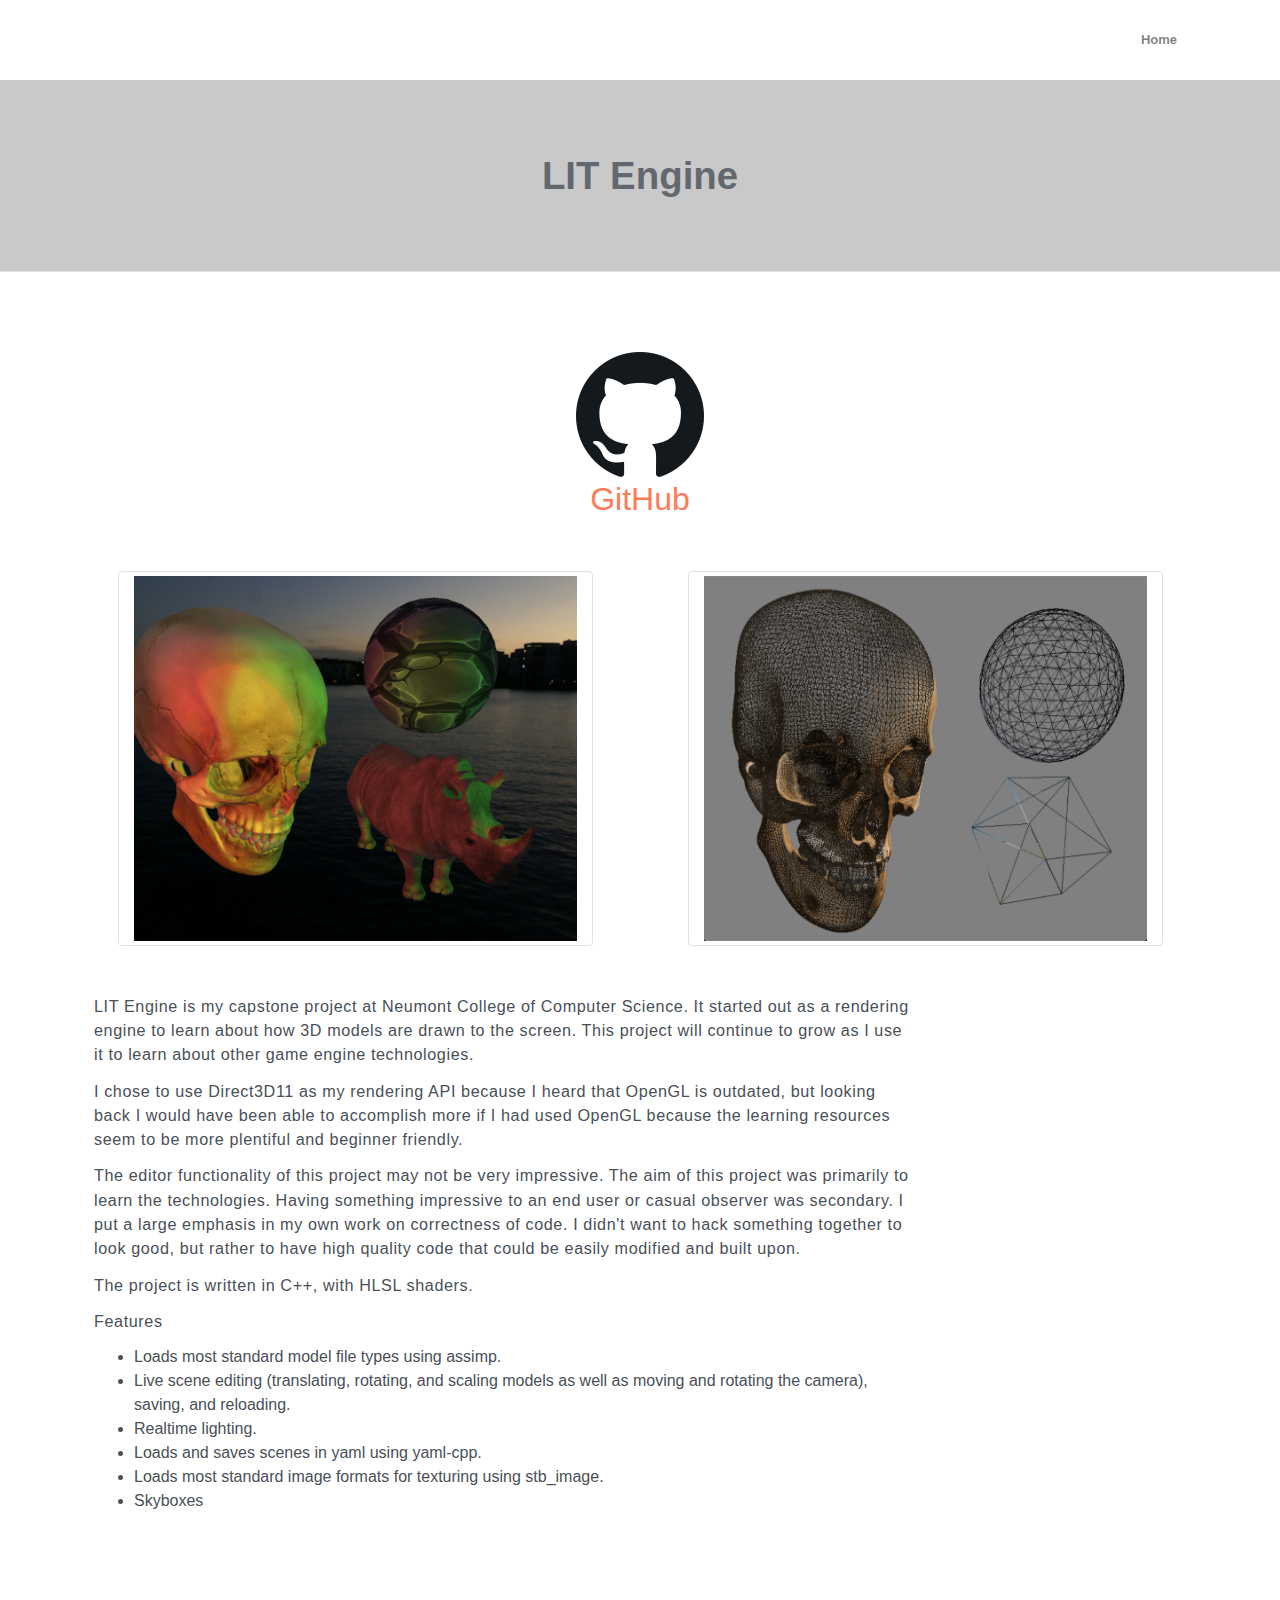
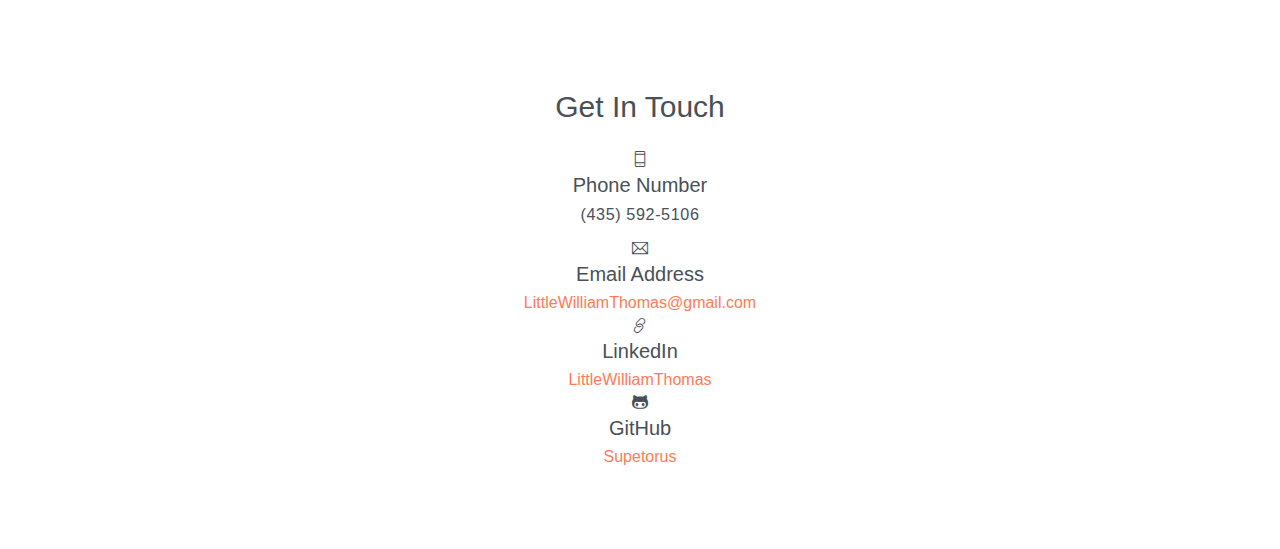
<file: lit.html>
<!DOCTYPE html>
<html lang="en">

<head>
    <meta charset="utf-8">
    <meta name="viewport" content="width=device-width, initial-scale=1, shrink-to-fit=no">
    <meta name="description" content="Hire William for your game development needs.">
    <!-- <meta name="author" content="Devcrud"> -->
    <title>William Little | Game Developer</title>
    <!-- font icons -->
    <link rel="stylesheet" href="assets/vendors/themify-icons/css/themify-icons.css">
    <!-- Bootstrap + Steller main styles -->
    <link rel="stylesheet" href="assets/css/steller.css">
</head>

<body data-spy="scroll" data-target=".navbar" data-offset="40" id="home">

    <!-- Page navigation -->
    <nav class="navbar navbar-expand-lg navbar-light" data-spy="affix" data-offset-top="0">
        <div class="container">
            <!-- <a class="navbar-brand" href="#"><img src="assets/imgs/logo.svg" alt=""></a>
            <button class="navbar-toggler" type="button" data-toggle="collapse" data-target="#navbarSupportedContent" aria-controls="navbarSupportedContent" aria-expanded="false" aria-label="Toggle navigation">
                <span class="navbar-toggler-icon"></span>
            </button> -->

            <div class="collapse navbar-collapse" id="navbarSupportedContent">
                <ul class="navbar-nav ml-auto align-items-center">
                    <li class="nav-item">
                        <a class="nav-link" href="index.html">Home</a>
                    </li>
                </ul>
            </div>
        </div>
    </nav>
    <!-- End of page navigation -->

    <!-- Page Header -->
    <header class="header header-mini">
        <div class="header-title">LIT Engine</div>
    </header>
    <!-- End of Page Header -->

    <!-- Body section -->
    <section class="section">
        <div class="container">
            <div class="row d-flex justify-content-center text-center">
                <a href="https://github.com/Supetorus/LIT" target="_blank">
                    <img src="assets/imgs/github_icon.png" alt="github icon">
                    <h2>GitHub</h2>
                </a>
            </div>
            <div style="padding:1rem"></div>
            <div class="row d-flex justify-content-around">
                <img src="assets/imgs/lit/lit.png" alt="" class="img-thumbnail col-sm-5">
                <img src="assets/imgs/lit/wireframe.png" alt="" class="img-thumbnail col-sm-5">
            </div>
            <div style="padding:1rem"></div>
            <div class="row text-center text-md-left">
                <div class="pl-md-4 col-md-9">
                    <!-- <h6 class="title">Bitsy</h6>
                    <p class="subtitle">Unity game</p> -->
                    <p>
                        LIT Engine is my capstone project at Neumont College of Computer Science. It started out as a
                        rendering engine to learn about how 3D models are drawn to the screen. This project will
                        continue to grow as I use it to learn about other game engine technologies.
                        ​</p>
                    <p>
                        I chose to use Direct3D11 as my rendering API because I heard that OpenGL is outdated, but
                        looking back I would have been able to accomplish more if I had used OpenGL because the learning
                        resources seem to be more plentiful and beginner friendly.
                    </p>
                    <p>
                        The editor functionality of this project may not be very impressive. The aim of this project was
                        primarily to learn the technologies. Having something impressive to an end user or casual
                        observer was secondary. I put a large emphasis in my own work on correctness of code. I didn't
                        want to hack something together to look good, but rather to have high quality code that could be
                        easily modified and built upon.
                    </p>
                    <p>
                        The project is written in C++, with HLSL shaders.
                    </p>
                    <p>
                        Features
                    <ul>
                        <li>Loads most standard model file types using assimp.</li>
                        <li>Live scene editing (translating, rotating, and scaling models as well as moving and rotating
                            the camera), saving, and reloading.</li>
                        <li>Realtime lighting.</li>
                        <li>Loads and saves scenes in yaml using yaml-cpp.</li>
                        <li>Loads most standard image formats for texturing using stb_image.</li>
                        <li>Skyboxes</li>
                    </ul>
                    </p>
                    <!-- <button class="btn btn-primary rounded mt-3">DOWNLOAD CV</button> -->
                </div>
            </div>
        </div>
    </section>

    <!-- Contact Section -->
    <section id="contact" class="position-relative section">
        <div class="container text-center">
            <!-- <h6 class="subtitle">Contact</h6> -->
            <h6 class="section-title mb-4">Get In Touch</h6>
            <!-- <p class="mb-5 pb-4">Lorem ipsum dolor sit amet, consectetur adipisicing elit. In alias dignissimos. <br>
                rerum commodi corrupti, temporibus non quam.</p> -->

            <!-- <div class="contact text-left"> -->
            <!-- <div class="form">
                    <h6 class="subtitle">Available 24/7</h6>
                    <h6 class="section-title mb-4">Get In Touch</h6>
                    <form>
                        <div class="form-group">
                            <input type="email" class="form-control" id="exampleInputEmail1"
                                aria-describedby="emailHelp" placeholder="Enter email" required>
                        </div>
                        <div class="form-group">
                            <input type="password" class="form-control" id="exampleInputPassword1"
                                placeholder="Password" required>
                        </div>
                        <div class="form-group">
                            <textarea name="contact-message" id="" cols="30" rows="5" class="form-control"
                                placeholder="Message"></textarea>
                        </div>
                        <button type="submit" class="btn btn-primary btn-block rounded w-lg">Send Message</button>
                    </form>
                </div> -->
            <div class="contact-infos">
                <div class="item">
                    <i class="ti-mobile"></i>
                    <div>
                        <h5>Phone Number</h5>
                        <p>(435) 592-5106</p>
                    </div>
                </div>
                <div class="item">
                    <i class="ti-email"></i>
                    <div class="mb-0">
                        <h5>Email Address</h5>
                        <a href="mailto:littlewilliamthomas@gmail.com" target="_blank">LittleWilliamThomas@gmail.com</a>
                    </div>
                </div>
                <div class="item">
                    <i class="ti-link"></i>
                    <div class="">
                        <h5>LinkedIn</h5>
                        <a href="https://www.linkedin.com/in/littlewilliamthomas/">LittleWilliamThomas</a>
                    </div>
                </div>
                <div class="item">
                    <i class="ti-github"></i>
                    <div class="">
                        <h5>GitHub</h5>
                        <a href="https://github.com/Supetorus">Supetorus</a>
                    </div>
                </div>
            </div>
        </div>
        <!-- </div> -->
        </div>
        <!-- <div id="map">
            <iframe src="https://snazzymaps.com/embed/61257"></iframe>
        </div> -->
    </section>
    <!-- End of Contact Section -->

    <!-- core  -->
    <script src="assets/vendors/jquery/jquery-3.4.1.js"></script>
    <script src="assets/vendors/bootstrap/bootstrap.bundle.js"></script>
    <!-- bootstrap 3 affix -->
    <script src="assets/vendors/bootstrap/bootstrap.affix.js"></script>

    <!-- steller js -->
    <script src="assets/js/steller.js"></script>

</body>

</html>
</file>
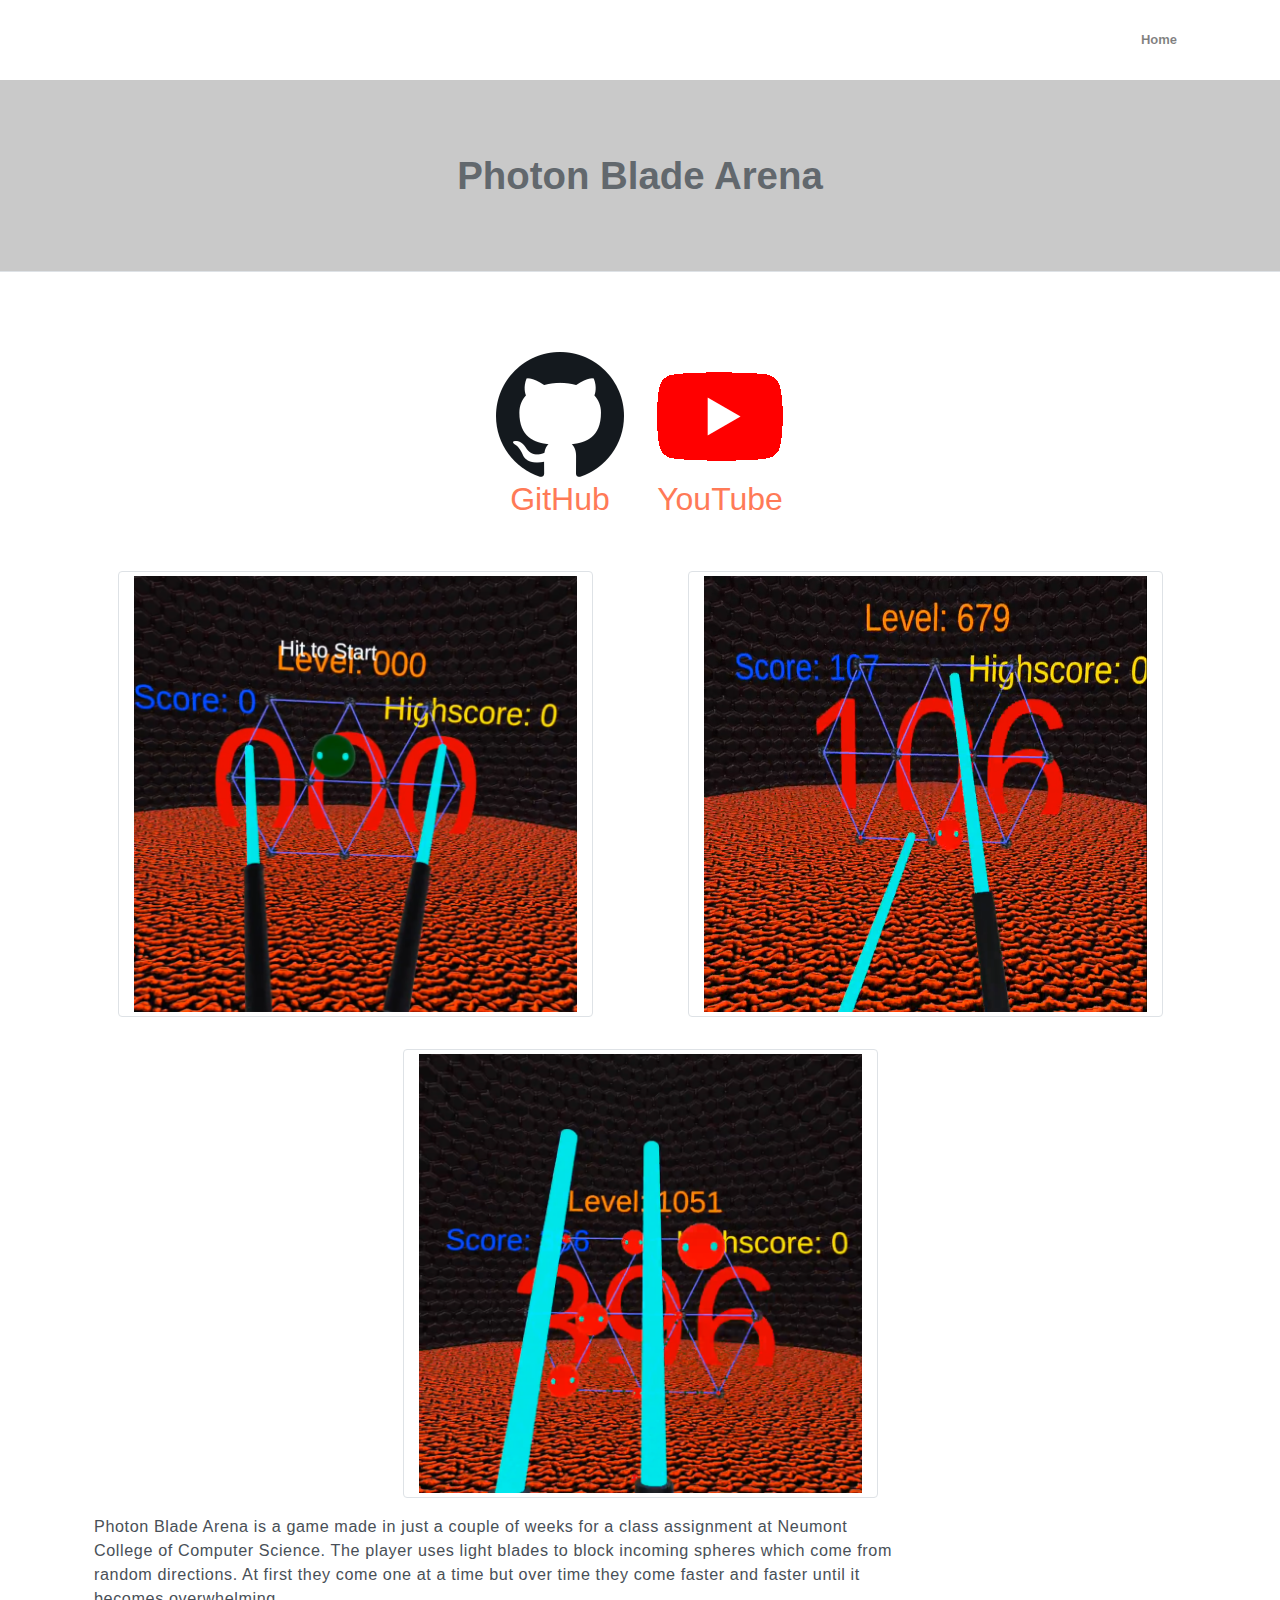
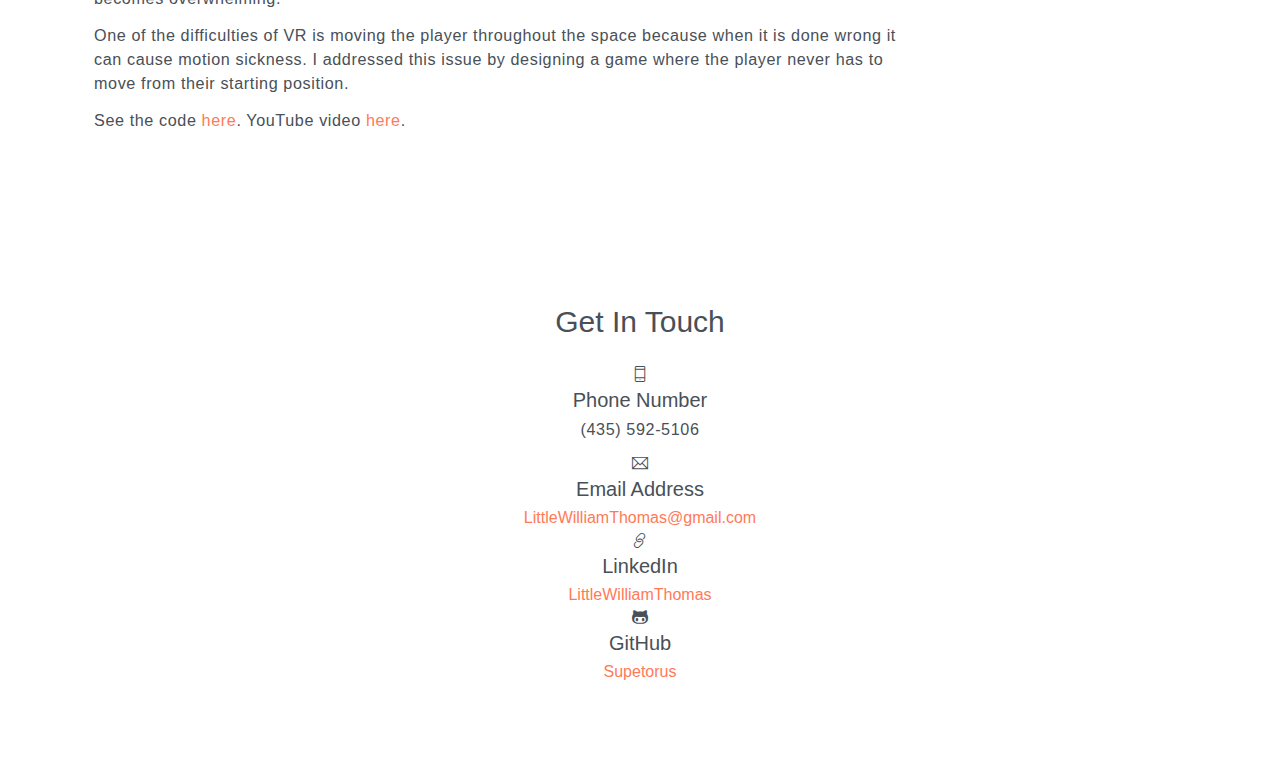
<file: photonbladearena.html>
<!DOCTYPE html>
<html lang="en">

<head>
    <meta charset="utf-8">
    <meta name="viewport" content="width=device-width, initial-scale=1, shrink-to-fit=no">
    <meta name="description" content="Hire William for your game development needs.">
    <!-- <meta name="author" content="Devcrud"> -->
    <title>William Little | Game Developer</title>
    <!-- font icons -->
    <link rel="stylesheet" href="assets/vendors/themify-icons/css/themify-icons.css">
    <!-- Bootstrap + Steller main styles -->
    <link rel="stylesheet" href="assets/css/steller.css">
</head>

<body data-spy="scroll" data-target=".navbar" data-offset="40" id="home">

    <!-- Page navigation -->
    <nav class="navbar navbar-expand-lg navbar-light" data-spy="affix" data-offset-top="0">
        <div class="container">
            <!-- <a class="navbar-brand" href="#"><img src="assets/imgs/logo.svg" alt=""></a>
            <button class="navbar-toggler" type="button" data-toggle="collapse" data-target="#navbarSupportedContent" aria-controls="navbarSupportedContent" aria-expanded="false" aria-label="Toggle navigation">
                <span class="navbar-toggler-icon"></span>
            </button> -->

            <div class="collapse navbar-collapse" id="navbarSupportedContent">
                <ul class="navbar-nav ml-auto align-items-center">
                    <li class="nav-item">
                        <a class="nav-link" href="index.html">Home</a>
                    </li>
                </ul>
            </div>
        </div>
    </nav>
    <!-- End of page navigation -->

    <!-- Page Header -->
    <header class="header header-mini">
        <div class="header-title">Photon Blade Arena</div>
    </header>
    <!-- End of Page Header -->

    <!-- Body section -->
    <section class="section">
        <div class="container justify-content-md-center">
            <div style="width:20rem; margin:auto" class="row d-flex justify-content-around text-center">
                <a href="https://github.com/Supetorus/PhotonBladeArena" target="_blank">
                    <img src="assets/imgs/github_icon.png" alt="github icon">
                    <h2>GitHub</h2>
                </a>
                <a href="https://youtu.be/VcqQX8yLLK8" target="_blank">
                    <img src="assets/imgs/youtube_icon.png" alt="YouTube icon">
                    <h2>YouTube</h2>
                </a>
            </div>
            <div style="padding:1rem"></div>
            <div class="row justify-content-around">
                <img src="assets/imgs/photonbladearena/title.png" alt="Menu" class="img-thumbnail col-sm-5">
                <img src="assets/imgs/photonbladearena/demo.png" alt="Demo" class="img-thumbnail col-sm-5">
                <img src="assets/imgs/photonbladearena/demo1.png" alt="Demo 1" class="img-thumbnail col-sm-5">
            </div>
            <div class="row text-center text-md-left">
                <div class="pl-md-4 col-md-9">
                    <!-- <h6 class="title">Bitsy</h6>
                    <p class="subtitle">Unity game</p> -->
                    <p>
                        Photon Blade Arena is a game made in just a couple of weeks for a class assignment at Neumont
                        College of Computer Science. The player uses light blades to block incoming spheres which come
                        from random directions. At first they come one at a time but over time they come faster and
                        faster until it becomes overwhelming.
                    </p>
                    <p>
                        One of the difficulties of VR is moving the player throughout the space because when it is done
                        wrong it can cause motion sickness. I addressed this issue by designing a game where the player
                        never has to move from their starting position.
                    </p>
                    <p>
                        See the code <a href="https://github.com/Supetorus/PhotonBladeArena" target="_blank">here</a>.
                        YouTube video <a href="https://youtu.be/VcqQX8yLLK8" target="_blank">here</a>.
                    </p>
                    <!-- <button class="btn btn-primary rounded mt-3">DOWNLOAD CV</button> -->
                </div>
            </div>
        </div>
    </section>

    <!-- Contact Section -->
    <section id="contact" class="position-relative section">
        <div class="container text-center">
            <!-- <h6 class="subtitle">Contact</h6> -->
            <h6 class="section-title mb-4">Get In Touch</h6>
            <!-- <p class="mb-5 pb-4">Lorem ipsum dolor sit amet, consectetur adipisicing elit. In alias dignissimos. <br>
                rerum commodi corrupti, temporibus non quam.</p> -->

            <!-- <div class="contact text-left"> -->
            <!-- <div class="form">
                    <h6 class="subtitle">Available 24/7</h6>
                    <h6 class="section-title mb-4">Get In Touch</h6>
                    <form>
                        <div class="form-group">
                            <input type="email" class="form-control" id="exampleInputEmail1"
                                aria-describedby="emailHelp" placeholder="Enter email" required>
                        </div>
                        <div class="form-group">
                            <input type="password" class="form-control" id="exampleInputPassword1"
                                placeholder="Password" required>
                        </div>
                        <div class="form-group">
                            <textarea name="contact-message" id="" cols="30" rows="5" class="form-control"
                                placeholder="Message"></textarea>
                        </div>
                        <button type="submit" class="btn btn-primary btn-block rounded w-lg">Send Message</button>
                    </form>
                </div> -->
            <div class="contact-infos">
                <div class="item">
                    <i class="ti-mobile"></i>
                    <div>
                        <h5>Phone Number</h5>
                        <p>(435) 592-5106</p>
                    </div>
                </div>
                <div class="item">
                    <i class="ti-email"></i>
                    <div class="mb-0">
                        <h5>Email Address</h5>
                        <a href="mailto:littlewilliamthomas@gmail.com" target="_blank">LittleWilliamThomas@gmail.com</a>
                    </div>
                </div>
                <div class="item">
                    <i class="ti-link"></i>
                    <div class="">
                        <h5>LinkedIn</h5>
                        <a href="https://www.linkedin.com/in/littlewilliamthomas/">LittleWilliamThomas</a>
                    </div>
                </div>
                <div class="item">
                    <i class="ti-github"></i>
                    <div class="">
                        <h5>GitHub</h5>
                        <a href="https://github.com/Supetorus">Supetorus</a>
                    </div>
                </div>
            </div>
        </div>
        <!-- </div> -->
        </div>
        <!-- <div id="map">
            <iframe src="https://snazzymaps.com/embed/61257"></iframe>
        </div> -->
    </section>
    <!-- End of Contact Section -->

    <!-- core  -->
    <script src="assets/vendors/jquery/jquery-3.4.1.js"></script>
    <script src="assets/vendors/bootstrap/bootstrap.bundle.js"></script>
    <!-- bootstrap 3 affix -->
    <script src="assets/vendors/bootstrap/bootstrap.affix.js"></script>

    <!-- steller js -->
    <script src="assets/js/steller.js"></script>

</body>

</html>
</file>
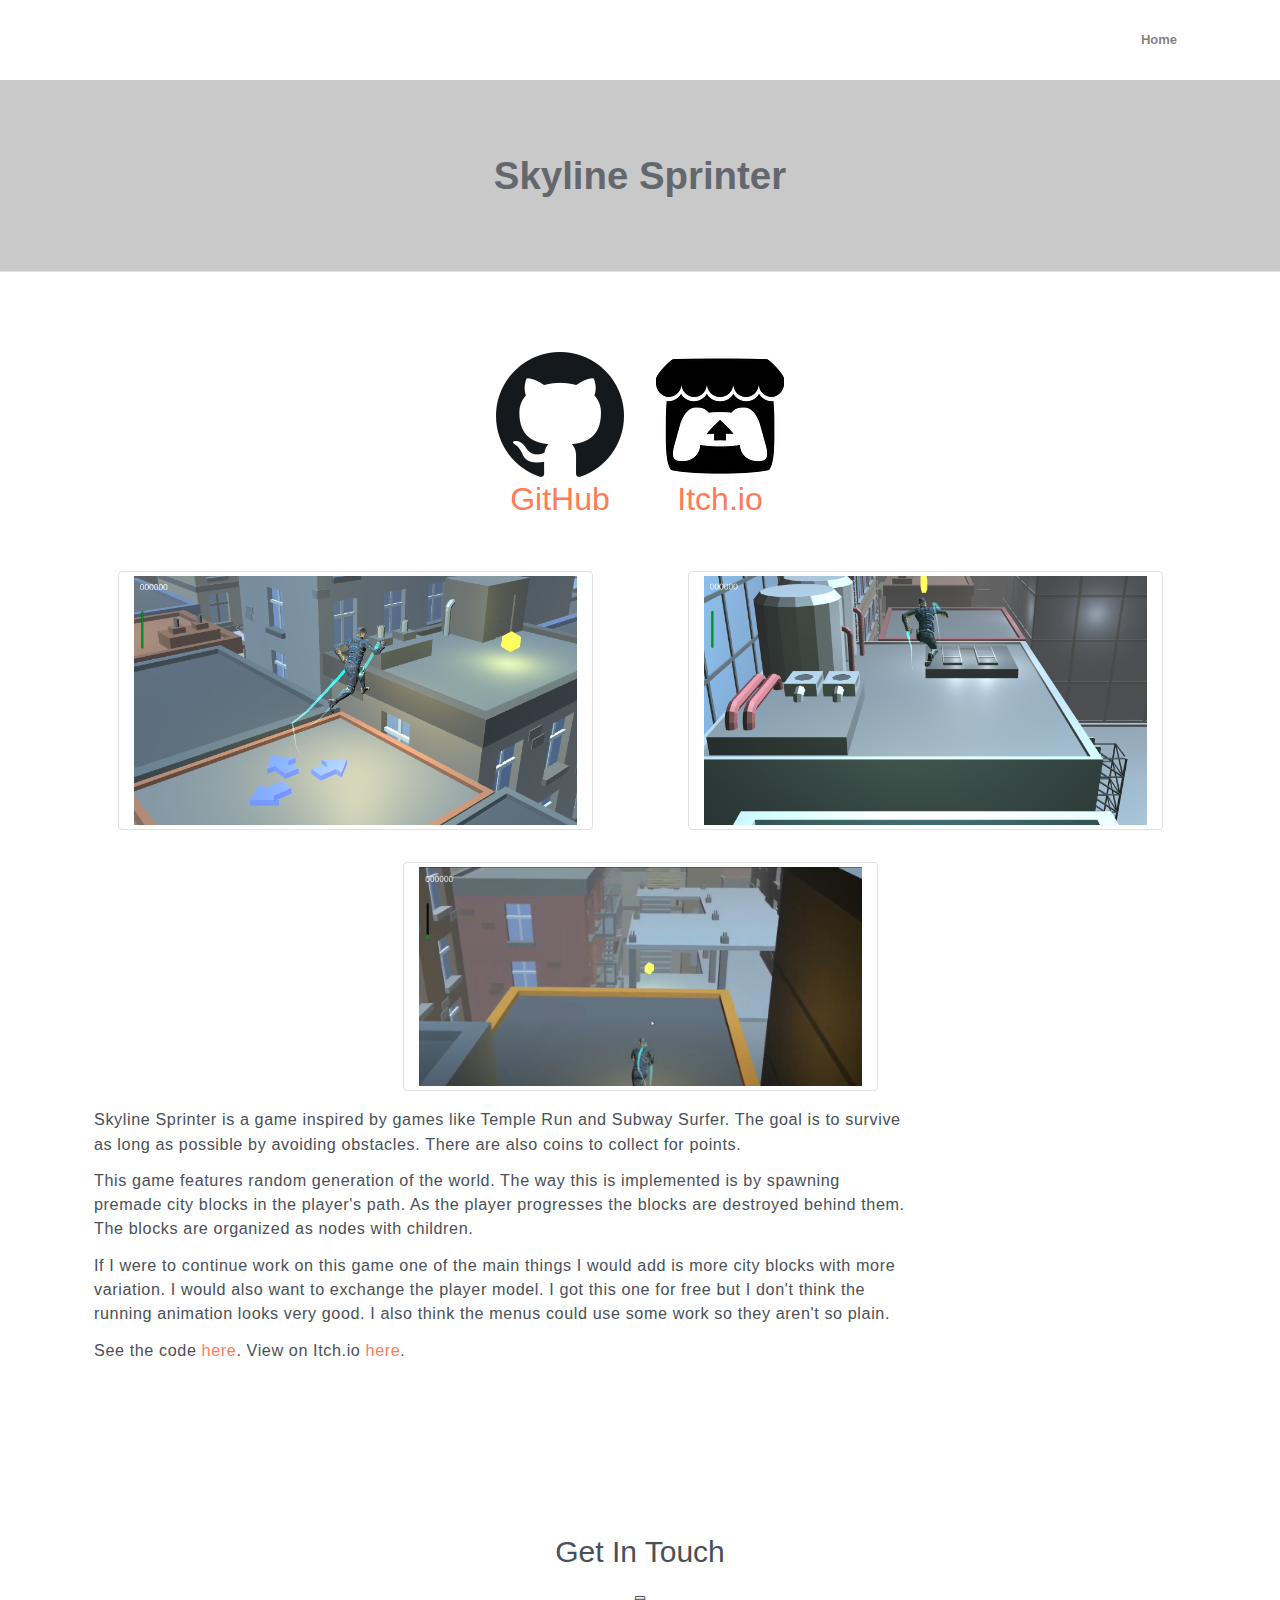
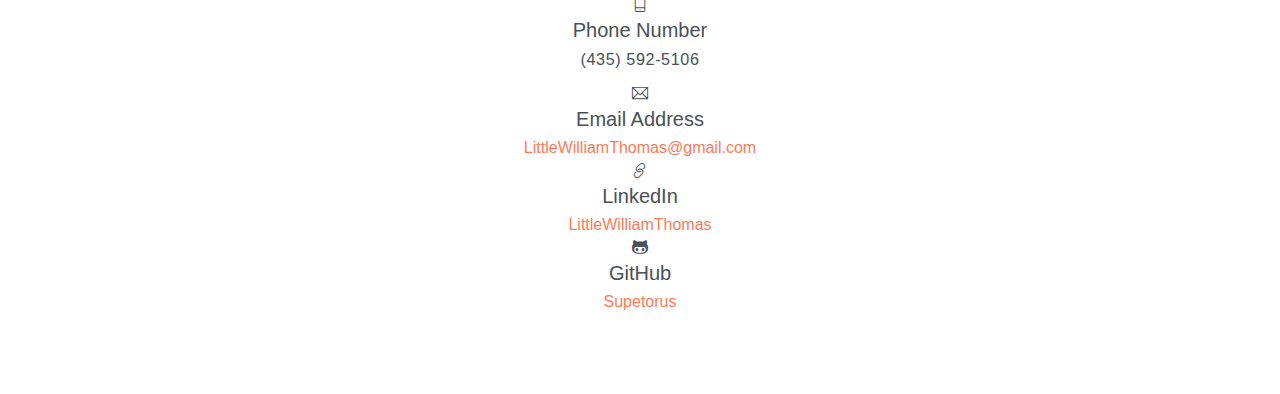
<file: skylinesprinter.html>
<!DOCTYPE html>
<html lang="en">

<head>
    <meta charset="utf-8">
    <meta name="viewport" content="width=device-width, initial-scale=1, shrink-to-fit=no">
    <meta name="description" content="Hire William for your game development needs.">
    <!-- <meta name="author" content="Devcrud"> -->
    <title>William Little | Game Developer</title>
    <!-- font icons -->
    <link rel="stylesheet" href="assets/vendors/themify-icons/css/themify-icons.css">
    <!-- Bootstrap + Steller main styles -->
    <link rel="stylesheet" href="assets/css/steller.css">
</head>

<body data-spy="scroll" data-target=".navbar" data-offset="40" id="home">

    <!-- Page navigation -->
    <nav class="navbar navbar-expand-lg navbar-light" data-spy="affix" data-offset-top="0">
        <div class="container">
            <div class="collapse navbar-collapse" id="navbarSupportedContent">
                <ul class="navbar-nav ml-auto align-items-center">
                    <li class="nav-item">
                        <a class="nav-link" href="index.html">Home</a>
                    </li>
                </ul>
            </div>
        </div>
    </nav>
    <!-- End of page navigation -->

    <!-- Page Header -->
    <header class="header header-mini">
        <div class="header-title">Skyline Sprinter</div>
    </header>
    <!-- End of Page Header -->

    <!-- Body section -->
    <section class="section">
        <div class="container justify-content-md-center">
            <div style="width:20rem; margin:auto" class="row d-flex justify-content-around text-center">
                <a href="https://github.com/Supetorus/SkylineSprinter" target="_blank">
                    <img src="assets/imgs/github_icon.png" alt="github icon">
                    <h2>GitHub</h2>
                </a>
                <a href="https://supetorus.itch.io/skyline-sprinter" target="_blank">
                    <img src="assets/imgs/itchio_icon.png" alt="Itch.io icon">
                    <h2>Itch.io</h2>
                </a>
            </div>
            <div style="padding:1rem"></div>
            <div class="row justify-content-around">
                <img src="assets/imgs/skylinesprinter/turn.png" alt="Leaping Turn" class="img-thumbnail col-sm-5">
                <img src="assets/imgs/skylinesprinter/leap.png" alt="Jump" class="img-thumbnail col-sm-5">
                <img src="assets/imgs/skylinesprinter/run.png" alt="Running" class="img-thumbnail col-sm-5">
            </div>
            <div class="row text-center text-md-left">
                <div class="pl-md-4 col-md-9">
                    <p>
                        Skyline Sprinter is a game inspired by games like Temple Run and Subway Surfer. The goal is to
                        survive as long as possible by avoiding obstacles. There are also coins to collect for points.
                    </p>
                    <p>
                        This game features random generation of the world. The way this is implemented is by spawning
                        premade city blocks in the player's path. As the player progresses the blocks are destroyed
                        behind them. The blocks are organized as nodes with children.
                    </p>
                    <p>
                        If I were to continue work on this game one of the main things I would add is more city blocks
                        with more variation. I would also want to exchange the player model. I got this one for free but
                        I don't think the running animation looks very good. I also think the menus could use some work
                        so they aren't so plain.
                    </p>
                    <p>
                        See the code <a href="https://github.com/Supetorus/SkylineSprinter" target="_blank">here</a>.
                        View on Itch.io <a href="https://supetorus.itch.io/skyline-sprinter" target="_blank">here</a>.
                    </p>
                </div>
            </div>
        </div>
    </section>

    <!-- Contact Section -->
    <section id="contact" class="position-relative section">
        <div class="container text-center">
            <!-- <h6 class="subtitle">Contact</h6> -->
            <h6 class="section-title mb-4">Get In Touch</h6>
            <!-- <p class="mb-5 pb-4">Lorem ipsum dolor sit amet, consectetur adipisicing elit. In alias dignissimos. <br>
                rerum commodi corrupti, temporibus non quam.</p> -->

            <!-- <div class="contact text-left"> -->
            <!-- <div class="form">
                    <h6 class="subtitle">Available 24/7</h6>
                    <h6 class="section-title mb-4">Get In Touch</h6>
                    <form>
                        <div class="form-group">
                            <input type="email" class="form-control" id="exampleInputEmail1"
                                aria-describedby="emailHelp" placeholder="Enter email" required>
                        </div>
                        <div class="form-group">
                            <input type="password" class="form-control" id="exampleInputPassword1"
                                placeholder="Password" required>
                        </div>
                        <div class="form-group">
                            <textarea name="contact-message" id="" cols="30" rows="5" class="form-control"
                                placeholder="Message"></textarea>
                        </div>
                        <button type="submit" class="btn btn-primary btn-block rounded w-lg">Send Message</button>
                    </form>
                </div> -->
            <div class="contact-infos">
                <div class="item">
                    <i class="ti-mobile"></i>
                    <div>
                        <h5>Phone Number</h5>
                        <p>(435) 592-5106</p>
                    </div>
                </div>
                <div class="item">
                    <i class="ti-email"></i>
                    <div class="mb-0">
                        <h5>Email Address</h5>
                        <a href="mailto:littlewilliamthomas@gmail.com" target="_blank">LittleWilliamThomas@gmail.com</a>
                    </div>
                </div>
                <div class="item">
                    <i class="ti-link"></i>
                    <div class="">
                        <h5>LinkedIn</h5>
                        <a href="https://www.linkedin.com/in/littlewilliamthomas/">LittleWilliamThomas</a>
                    </div>
                </div>
                <div class="item">
                    <i class="ti-github"></i>
                    <div class="">
                        <h5>GitHub</h5>
                        <a href="https://github.com/Supetorus">Supetorus</a>
                    </div>
                </div>
            </div>
        </div>
        <!-- </div> -->
        </div>
        <!-- <div id="map">
            <iframe src="https://snazzymaps.com/embed/61257"></iframe>
        </div> -->
    </section>
    <!-- End of Contact Section -->

    <!-- core  -->
    <script src="assets/vendors/jquery/jquery-3.4.1.js"></script>
    <script src="assets/vendors/bootstrap/bootstrap.bundle.js"></script>
    <!-- bootstrap 3 affix -->
    <script src="assets/vendors/bootstrap/bootstrap.affix.js"></script>

    <!-- steller js -->
    <script src="assets/js/steller.js"></script>

</body>

</html>
</file>
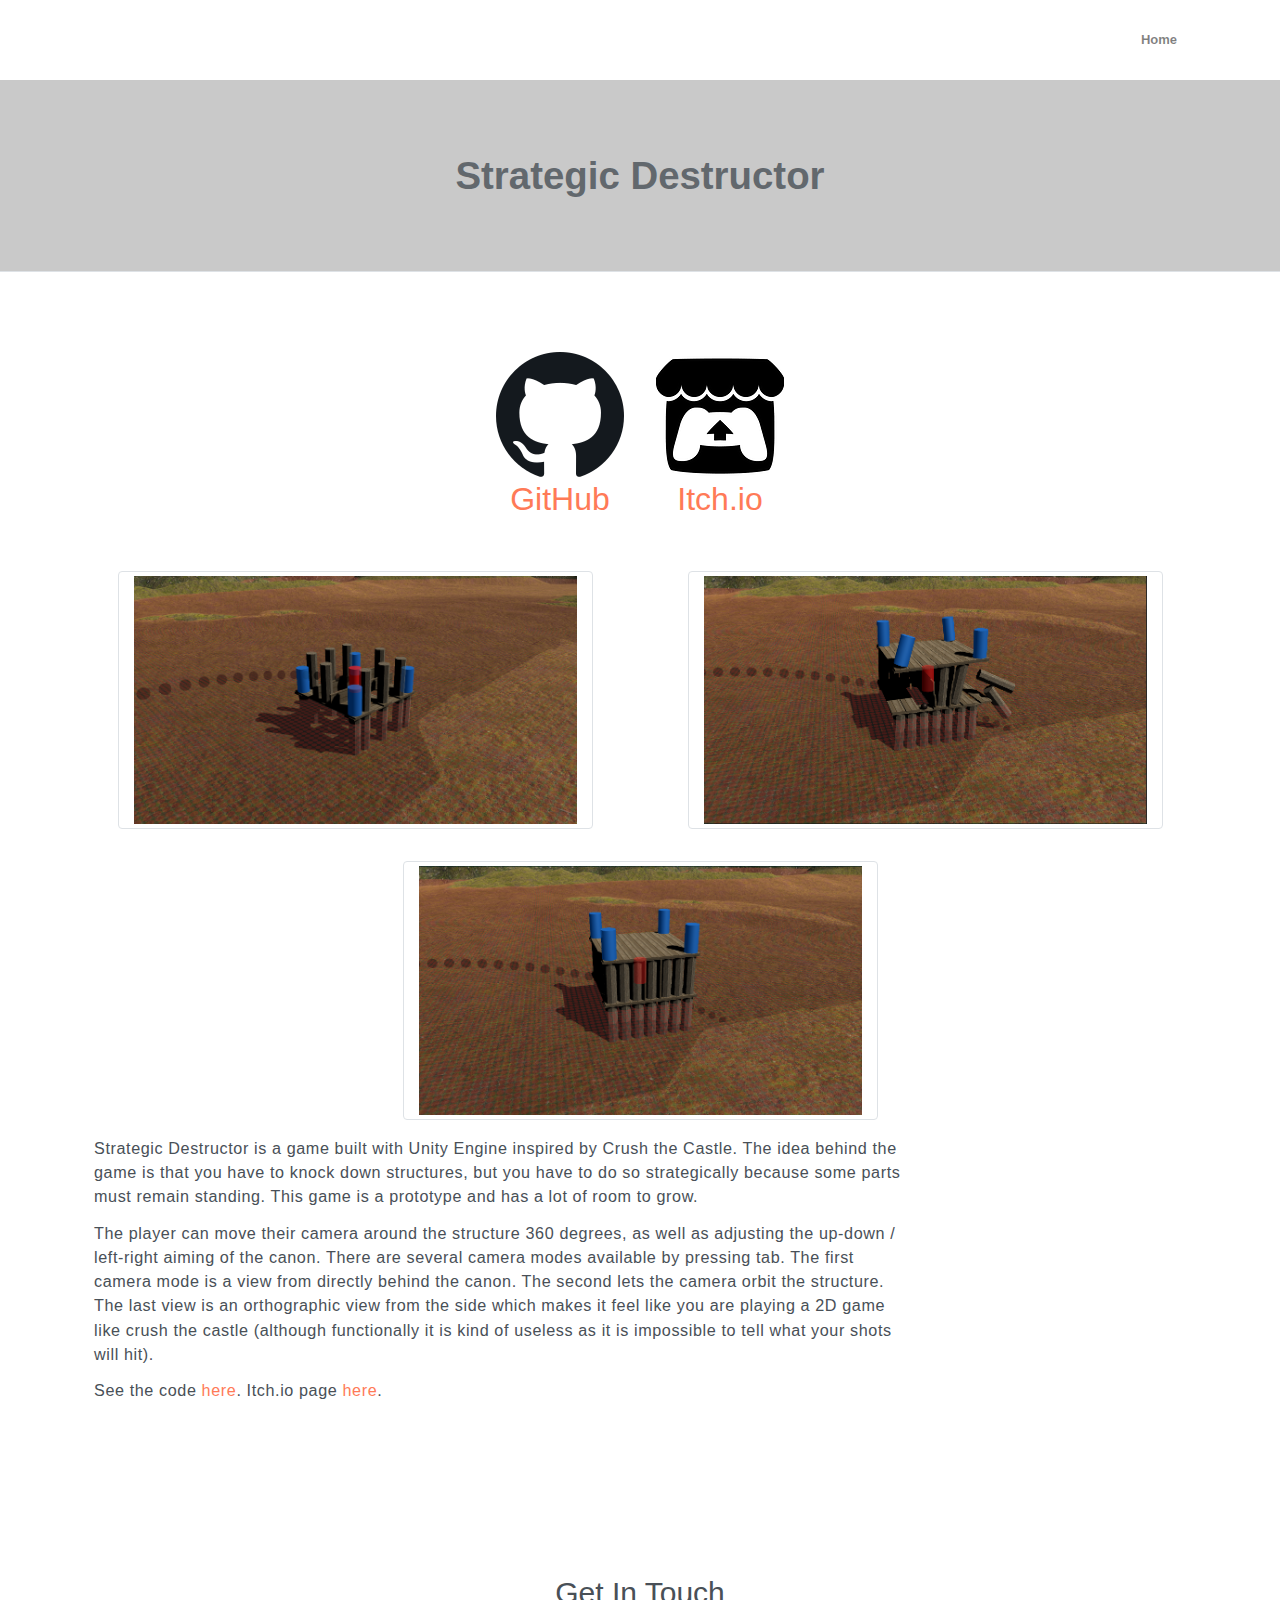
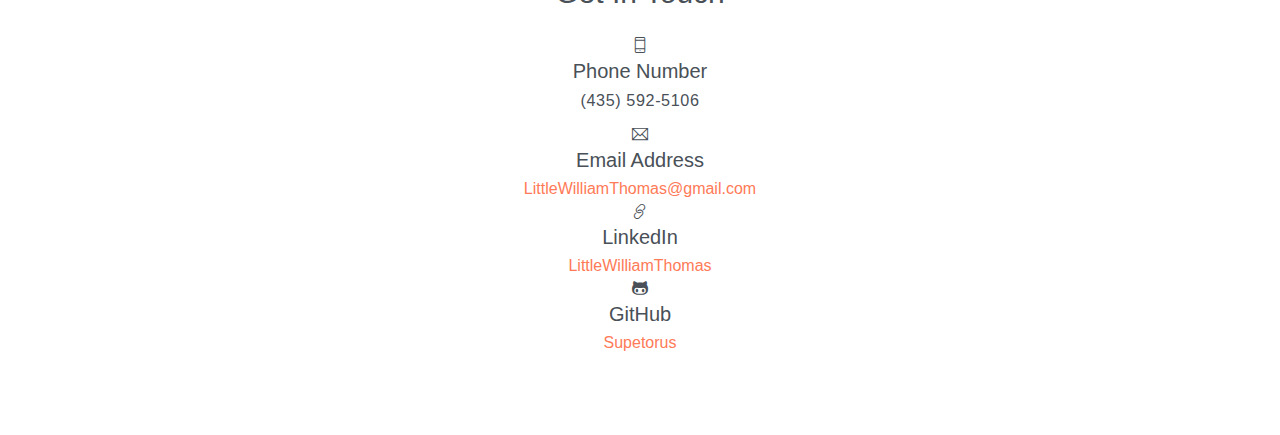
<file: strategicdestructor.html>
<!DOCTYPE html>
<html lang="en">

<head>
    <meta charset="utf-8">
    <meta name="viewport" content="width=device-width, initial-scale=1, shrink-to-fit=no">
    <meta name="description" content="Hire William for your game development needs.">
    <!-- <meta name="author" content="Devcrud"> -->
    <title>William Little | Game Developer</title>
    <!-- font icons -->
    <link rel="stylesheet" href="assets/vendors/themify-icons/css/themify-icons.css">
    <!-- Bootstrap + Steller main styles -->
    <link rel="stylesheet" href="assets/css/steller.css">
</head>

<body data-spy="scroll" data-target=".navbar" data-offset="40" id="home">

    <!-- Page navigation -->
    <nav class="navbar navbar-expand-lg navbar-light" data-spy="affix" data-offset-top="0">
        <div class="container">
            <!-- <a class="navbar-brand" href="#"><img src="assets/imgs/logo.svg" alt=""></a>
            <button class="navbar-toggler" type="button" data-toggle="collapse" data-target="#navbarSupportedContent" aria-controls="navbarSupportedContent" aria-expanded="false" aria-label="Toggle navigation">
                <span class="navbar-toggler-icon"></span>
            </button> -->

            <div class="collapse navbar-collapse" id="navbarSupportedContent">
                <ul class="navbar-nav ml-auto align-items-center">
                    <li class="nav-item">
                        <a class="nav-link" href="index.html">Home</a>
                    </li>
                </ul>
            </div>
        </div>
    </nav>
    <!-- End of page navigation -->

    <!-- Page Header -->
    <header class="header header-mini">
        <div class="header-title">Strategic Destructor</div>
    </header>
    <!-- End of Page Header -->

    <!-- Body section -->
    <section class="section">
        <div class="container justify-content-md-center">
            <div style="width:20rem; margin:auto" class="row d-flex justify-content-around text-center">
                <a href="https://github.com/Supetorus/StrategicDestructor" target="_blank">
                    <img src="assets/imgs/github_icon.png" alt="github icon">
                    <h2>GitHub</h2>
                </a>
                <a href="https://supetorus.itch.io/strategic-destructor" target="_blank">
                    <img src="assets/imgs/itchio_icon.png" alt="itchio icon">
                    <h2>Itch.io</h2>
                </a>
            </div>
            <div style="padding:1rem"></div>
            <div class="row justify-content-around">
                <img src="assets/imgs/strategicdestructor/Angle View.png" alt="" class="img-thumbnail col-sm-5">
                <img src="assets/imgs/strategicdestructor/hit.png" alt="" class="img-thumbnail col-sm-5">
                <img src="assets/imgs/strategicdestructor/level.png" alt="" class="img-thumbnail col-sm-5">
            </div>
            <div class="row text-center text-md-left">
                <div class="pl-md-4 col-md-9">
                    <!-- <h6 class="title">Bitsy</h6>
                    <p class="subtitle">Unity game</p> -->
                    <p>
                        Strategic Destructor is a game built with Unity Engine inspired by Crush the Castle. The
                        idea
                        behind the game is that you have to knock down structures, but you have to do so
                        strategically
                        because some parts must remain standing. This game is a prototype and has a lot of room to
                        grow.
                    </p>
                    <p>
                        The player can move their camera around the structure 360 degrees, as well as adjusting the
                        up-down / left-right aiming of the canon. There are several camera modes available by
                        pressing
                        tab. The first camera mode is a view from directly behind the canon. The second lets the
                        camera
                        orbit the structure. The last view is an orthographic view from the side which makes it feel
                        like you are playing a 2D game like crush the castle (although functionally it is kind of
                        useless as it is impossible to tell what your shots will hit).
                    </p>
                    <p>
                        See the code <a href="https://github.com/Supetorus/StrategicDestructor"
                            target="_blank">here</a>.
                        Itch.io page <a href="https://supetorus.itch.io/strategic-destructor" target="_blank">here</a>.
                    </p>
                    <!-- <button class="btn btn-primary rounded mt-3">DOWNLOAD CV</button> -->
                </div>
            </div>
        </div>
    </section>

    <!-- Contact Section -->
    <section id="contact" class="position-relative section">
        <div class="container text-center">
            <!-- <h6 class="subtitle">Contact</h6> -->
            <h6 class="section-title mb-4">Get In Touch</h6>
            <!-- <p class="mb-5 pb-4">Lorem ipsum dolor sit amet, consectetur adipisicing elit. In alias dignissimos. <br>
                rerum commodi corrupti, temporibus non quam.</p> -->

            <!-- <div class="contact text-left"> -->
            <!-- <div class="form">
                    <h6 class="subtitle">Available 24/7</h6>
                    <h6 class="section-title mb-4">Get In Touch</h6>
                    <form>
                        <div class="form-group">
                            <input type="email" class="form-control" id="exampleInputEmail1"
                                aria-describedby="emailHelp" placeholder="Enter email" required>
                        </div>
                        <div class="form-group">
                            <input type="password" class="form-control" id="exampleInputPassword1"
                                placeholder="Password" required>
                        </div>
                        <div class="form-group">
                            <textarea name="contact-message" id="" cols="30" rows="5" class="form-control"
                                placeholder="Message"></textarea>
                        </div>
                        <button type="submit" class="btn btn-primary btn-block rounded w-lg">Send Message</button>
                    </form>
                </div> -->
            <div class="contact-infos">
                <div class="item">
                    <i class="ti-mobile"></i>
                    <div>
                        <h5>Phone Number</h5>
                        <p>(435) 592-5106</p>
                    </div>
                </div>
                <div class="item">
                    <i class="ti-email"></i>
                    <div class="mb-0">
                        <h5>Email Address</h5>
                        <a href="mailto:littlewilliamthomas@gmail.com" target="_blank">LittleWilliamThomas@gmail.com</a>
                    </div>
                </div>
                <div class="item">
                    <i class="ti-link"></i>
                    <div class="">
                        <h5>LinkedIn</h5>
                        <a href="https://www.linkedin.com/in/littlewilliamthomas/">LittleWilliamThomas</a>
                    </div>
                </div>
                <div class="item">
                    <i class="ti-github"></i>
                    <div class="">
                        <h5>GitHub</h5>
                        <a href="https://github.com/Supetorus">Supetorus</a>
                    </div>
                </div>
            </div>
        </div>
        <!-- </div> -->
        </div>
        <!-- <div id="map">
            <iframe src="https://snazzymaps.com/embed/61257"></iframe>
        </div> -->
    </section>
    <!-- End of Contact Section -->

    <!-- core  -->
    <script src="assets/vendors/jquery/jquery-3.4.1.js"></script>
    <script src="assets/vendors/bootstrap/bootstrap.bundle.js"></script>
    <!-- bootstrap 3 affix -->
    <script src="assets/vendors/bootstrap/bootstrap.affix.js"></script>

    <!-- steller js -->
    <script src="assets/js/steller.js"></script>

</body>

</html>
</file>
<file: assets/vendors/themify-icons/css/themify-icons.css>
@font-face {
	font-family: 'themify';
	src:url("../fonts/themify.eot?-fvbane");
	src:url("../fonts/themify.eot?#iefix-fvbane") format("embedded-opentype"),
		url("../fonts/themify.woff?-fvbane") format("woff"),
		url("../fonts/themify.ttf?-fvbane") format("truetype"),
		url("../fonts/themify.svg?-fvbane#themify") format("svg");
	font-weight: normal;
	font-style: normal;
}

[class^="ti-"], [class*=" ti-"] {
	font-family: 'themify';
	speak: none;
	font-style: normal;
	font-weight: normal;
	font-variant: normal;
	text-transform: none;
	line-height: 1;

	/* Better Font Rendering =========== */
	-webkit-font-smoothing: antialiased;
	-moz-osx-font-smoothing: grayscale;
}

.ti-wand:before {
	content: "\e600";
}
.ti-volume:before {
	content: "\e601";
}
.ti-user:before {
	content: "\e602";
}
.ti-unlock:before {
	content: "\e603";
}
.ti-unlink:before {
	content: "\e604";
}
.ti-trash:before {
	content: "\e605";
}
.ti-thought:before {
	content: "\e606";
}
.ti-target:before {
	content: "\e607";
}
.ti-tag:before {
	content: "\e608";
}
.ti-tablet:before {
	content: "\e609";
}
.ti-star:before {
	content: "\e60a";
}
.ti-spray:before {
	content: "\e60b";
}
.ti-signal:before {
	content: "\e60c";
}
.ti-shopping-cart:before {
	content: "\e60d";
}
.ti-shopping-cart-full:before {
	content: "\e60e";
}
.ti-settings:before {
	content: "\e60f";
}
.ti-search:before {
	content: "\e610";
}
.ti-zoom-in:before {
	content: "\e611";
}
.ti-zoom-out:before {
	content: "\e612";
}
.ti-cut:before {
	content: "\e613";
}
.ti-ruler:before {
	content: "\e614";
}
.ti-ruler-pencil:before {
	content: "\e615";
}
.ti-ruler-alt:before {
	content: "\e616";
}
.ti-bookmark:before {
	content: "\e617";
}
.ti-bookmark-alt:before {
	content: "\e618";
}
.ti-reload:before {
	content: "\e619";
}
.ti-plus:before {
	content: "\e61a";
}
.ti-pin:before {
	content: "\e61b";
}
.ti-pencil:before {
	content: "\e61c";
}
.ti-pencil-alt:before {
	content: "\e61d";
}
.ti-paint-roller:before {
	content: "\e61e";
}
.ti-paint-bucket:before {
	content: "\e61f";
}
.ti-na:before {
	content: "\e620";
}
.ti-mobile:before {
	content: "\e621";
}
.ti-minus:before {
	content: "\e622";
}
.ti-medall:before {
	content: "\e623";
}
.ti-medall-alt:before {
	content: "\e624";
}
.ti-marker:before {
	content: "\e625";
}
.ti-marker-alt:before {
	content: "\e626";
}
.ti-arrow-up:before {
	content: "\e627";
}
.ti-arrow-right:before {
	content: "\e628";
}
.ti-arrow-left:before {
	content: "\e629";
}
.ti-arrow-down:before {
	content: "\e62a";
}
.ti-lock:before {
	content: "\e62b";
}
.ti-location-arrow:before {
	content: "\e62c";
}
.ti-link:before {
	content: "\e62d";
}
.ti-layout:before {
	content: "\e62e";
}
.ti-layers:before {
	content: "\e62f";
}
.ti-layers-alt:before {
	content: "\e630";
}
.ti-key:before {
	content: "\e631";
}
.ti-import:before {
	content: "\e632";
}
.ti-image:before {
	content: "\e633";
}
.ti-heart:before {
	content: "\e634";
}
.ti-heart-broken:before {
	content: "\e635";
}
.ti-hand-stop:before {
	content: "\e636";
}
.ti-hand-open:before {
	content: "\e637";
}
.ti-hand-drag:before {
	content: "\e638";
}
.ti-folder:before {
	content: "\e639";
}
.ti-flag:before {
	content: "\e63a";
}
.ti-flag-alt:before {
	content: "\e63b";
}
.ti-flag-alt-2:before {
	content: "\e63c";
}
.ti-eye:before {
	content: "\e63d";
}
.ti-export:before {
	content: "\e63e";
}
.ti-exchange-vertical:before {
	content: "\e63f";
}
.ti-desktop:before {
	content: "\e640";
}
.ti-cup:before {
	content: "\e641";
}
.ti-crown:before {
	content: "\e642";
}
.ti-comments:before {
	content: "\e643";
}
.ti-comment:before {
	content: "\e644";
}
.ti-comment-alt:before {
	content: "\e645";
}
.ti-close:before {
	content: "\e646";
}
.ti-clip:before {
	content: "\e647";
}
.ti-angle-up:before {
	content: "\e648";
}
.ti-angle-right:before {
	content: "\e649";
}
.ti-angle-left:before {
	content: "\e64a";
}
.ti-angle-down:before {
	content: "\e64b";
}
.ti-check:before {
	content: "\e64c";
}
.ti-check-box:before {
	content: "\e64d";
}
.ti-camera:before {
	content: "\e64e";
}
.ti-announcement:before {
	content: "\e64f";
}
.ti-brush:before {
	content: "\e650";
}
.ti-briefcase:before {
	content: "\e651";
}
.ti-bolt:before {
	content: "\e652";
}
.ti-bolt-alt:before {
	content: "\e653";
}
.ti-blackboard:before {
	content: "\e654";
}
.ti-bag:before {
	content: "\e655";
}
.ti-move:before {
	content: "\e656";
}
.ti-arrows-vertical:before {
	content: "\e657";
}
.ti-arrows-horizontal:before {
	content: "\e658";
}
.ti-fullscreen:before {
	content: "\e659";
}
.ti-arrow-top-right:before {
	content: "\e65a";
}
.ti-arrow-top-left:before {
	content: "\e65b";
}
.ti-arrow-circle-up:before {
	content: "\e65c";
}
.ti-arrow-circle-right:before {
	content: "\e65d";
}
.ti-arrow-circle-left:before {
	content: "\e65e";
}
.ti-arrow-circle-down:before {
	content: "\e65f";
}
.ti-angle-double-up:before {
	content: "\e660";
}
.ti-angle-double-right:before {
	content: "\e661";
}
.ti-angle-double-left:before {
	content: "\e662";
}
.ti-angle-double-down:before {
	content: "\e663";
}
.ti-zip:before {
	content: "\e664";
}
.ti-world:before {
	content: "\e665";
}
.ti-wheelchair:before {
	content: "\e666";
}
.ti-view-list:before {
	content: "\e667";
}
.ti-view-list-alt:before {
	content: "\e668";
}
.ti-view-grid:before {
	content: "\e669";
}
.ti-uppercase:before {
	content: "\e66a";
}
.ti-upload:before {
	content: "\e66b";
}
.ti-underline:before {
	content: "\e66c";
}
.ti-truck:before {
	content: "\e66d";
}
.ti-timer:before {
	content: "\e66e";
}
.ti-ticket:before {
	content: "\e66f";
}
.ti-thumb-up:before {
	content: "\e670";
}
.ti-thumb-down:before {
	content: "\e671";
}
.ti-text:before {
	content: "\e672";
}
.ti-stats-up:before {
	content: "\e673";
}
.ti-stats-down:before {
	content: "\e674";
}
.ti-split-v:before {
	content: "\e675";
}
.ti-split-h:before {
	content: "\e676";
}
.ti-smallcap:before {
	content: "\e677";
}
.ti-shine:before {
	content: "\e678";
}
.ti-shift-right:before {
	content: "\e679";
}
.ti-shift-left:before {
	content: "\e67a";
}
.ti-shield:before {
	content: "\e67b";
}
.ti-notepad:before {
	content: "\e67c";
}
.ti-server:before {
	content: "\e67d";
}
.ti-quote-right:before {
	content: "\e67e";
}
.ti-quote-left:before {
	content: "\e67f";
}
.ti-pulse:before {
	content: "\e680";
}
.ti-printer:before {
	content: "\e681";
}
.ti-power-off:before {
	content: "\e682";
}
.ti-plug:before {
	content: "\e683";
}
.ti-pie-chart:before {
	content: "\e684";
}
.ti-paragraph:before {
	content: "\e685";
}
.ti-panel:before {
	content: "\e686";
}
.ti-package:before {
	content: "\e687";
}
.ti-music:before {
	content: "\e688";
}
.ti-music-alt:before {
	content: "\e689";
}
.ti-mouse:before {
	content: "\e68a";
}
.ti-mouse-alt:before {
	content: "\e68b";
}
.ti-money:before {
	content: "\e68c";
}
.ti-microphone:before {
	content: "\e68d";
}
.ti-menu:before {
	content: "\e68e";
}
.ti-menu-alt:before {
	content: "\e68f";
}
.ti-map:before {
	content: "\e690";
}
.ti-map-alt:before {
	content: "\e691";
}
.ti-loop:before {
	content: "\e692";
}
.ti-location-pin:before {
	content: "\e693";
}
.ti-list:before {
	content: "\e694";
}
.ti-light-bulb:before {
	content: "\e695";
}
.ti-Italic:before {
	content: "\e696";
}
.ti-info:before {
	content: "\e697";
}
.ti-infinite:before {
	content: "\e698";
}
.ti-id-badge:before {
	content: "\e699";
}
.ti-hummer:before {
	content: "\e69a";
}
.ti-home:before {
	content: "\e69b";
}
.ti-help:before {
	content: "\e69c";
}
.ti-headphone:before {
	content: "\e69d";
}
.ti-harddrives:before {
	content: "\e69e";
}
.ti-harddrive:before {
	content: "\e69f";
}
.ti-gift:before {
	content: "\e6a0";
}
.ti-game:before {
	content: "\e6a1";
}
.ti-filter:before {
	content: "\e6a2";
}
.ti-files:before {
	content: "\e6a3";
}
.ti-file:before {
	content: "\e6a4";
}
.ti-eraser:before {
	content: "\e6a5";
}
.ti-envelope:before {
	content: "\e6a6";
}
.ti-download:before {
	content: "\e6a7";
}
.ti-direction:before {
	content: "\e6a8";
}
.ti-direction-alt:before {
	content: "\e6a9";
}
.ti-dashboard:before {
	content: "\e6aa";
}
.ti-control-stop:before {
	content: "\e6ab";
}
.ti-control-shuffle:before {
	content: "\e6ac";
}
.ti-control-play:before {
	content: "\e6ad";
}
.ti-control-pause:before {
	content: "\e6ae";
}
.ti-control-forward:before {
	content: "\e6af";
}
.ti-control-backward:before {
	content: "\e6b0";
}
.ti-cloud:before {
	content: "\e6b1";
}
.ti-cloud-up:before {
	content: "\e6b2";
}
.ti-cloud-down:before {
	content: "\e6b3";
}
.ti-clipboard:before {
	content: "\e6b4";
}
.ti-car:before {
	content: "\e6b5";
}
.ti-calendar:before {
	content: "\e6b6";
}
.ti-book:before {
	content: "\e6b7";
}
.ti-bell:before {
	content: "\e6b8";
}
.ti-basketball:before {
	content: "\e6b9";
}
.ti-bar-chart:before {
	content: "\e6ba";
}
.ti-bar-chart-alt:before {
	content: "\e6bb";
}
.ti-back-right:before {
	content: "\e6bc";
}
.ti-back-left:before {
	content: "\e6bd";
}
.ti-arrows-corner:before {
	content: "\e6be";
}
.ti-archive:before {
	content: "\e6bf";
}
.ti-anchor:before {
	content: "\e6c0";
}
.ti-align-right:before {
	content: "\e6c1";
}
.ti-align-left:before {
	content: "\e6c2";
}
.ti-align-justify:before {
	content: "\e6c3";
}
.ti-align-center:before {
	content: "\e6c4";
}
.ti-alert:before {
	content: "\e6c5";
}
.ti-alarm-clock:before {
	content: "\e6c6";
}
.ti-agenda:before {
	content: "\e6c7";
}
.ti-write:before {
	content: "\e6c8";
}
.ti-window:before {
	content: "\e6c9";
}
.ti-widgetized:before {
	content: "\e6ca";
}
.ti-widget:before {
	content: "\e6cb";
}
.ti-widget-alt:before {
	content: "\e6cc";
}
.ti-wallet:before {
	content: "\e6cd";
}
.ti-video-clapper:before {
	content: "\e6ce";
}
.ti-video-camera:before {
	content: "\e6cf";
}
.ti-vector:before {
	content: "\e6d0";
}
.ti-themify-logo:before {
	content: "\e6d1";
}
.ti-themify-favicon:before {
	content: "\e6d2";
}
.ti-themify-favicon-alt:before {
	content: "\e6d3";
}
.ti-support:before {
	content: "\e6d4";
}
.ti-stamp:before {
	content: "\e6d5";
}
.ti-split-v-alt:before {
	content: "\e6d6";
}
.ti-slice:before {
	content: "\e6d7";
}
.ti-shortcode:before {
	content: "\e6d8";
}
.ti-shift-right-alt:before {
	content: "\e6d9";
}
.ti-shift-left-alt:before {
	content: "\e6da";
}
.ti-ruler-alt-2:before {
	content: "\e6db";
}
.ti-receipt:before {
	content: "\e6dc";
}
.ti-pin2:before {
	content: "\e6dd";
}
.ti-pin-alt:before {
	content: "\e6de";
}
.ti-pencil-alt2:before {
	content: "\e6df";
}
.ti-palette:before {
	content: "\e6e0";
}
.ti-more:before {
	content: "\e6e1";
}
.ti-more-alt:before {
	content: "\e6e2";
}
.ti-microphone-alt:before {
	content: "\e6e3";
}
.ti-magnet:before {
	content: "\e6e4";
}
.ti-line-double:before {
	content: "\e6e5";
}
.ti-line-dotted:before {
	content: "\e6e6";
}
.ti-line-dashed:before {
	content: "\e6e7";
}
.ti-layout-width-full:before {
	content: "\e6e8";
}
.ti-layout-width-default:before {
	content: "\e6e9";
}
.ti-layout-width-default-alt:before {
	content: "\e6ea";
}
.ti-layout-tab:before {
	content: "\e6eb";
}
.ti-layout-tab-window:before {
	content: "\e6ec";
}
.ti-layout-tab-v:before {
	content: "\e6ed";
}
.ti-layout-tab-min:before {
	content: "\e6ee";
}
.ti-layout-slider:before {
	content: "\e6ef";
}
.ti-layout-slider-alt:before {
	content: "\e6f0";
}
.ti-layout-sidebar-right:before {
	content: "\e6f1";
}
.ti-layout-sidebar-none:before {
	content: "\e6f2";
}
.ti-layout-sidebar-left:before {
	content: "\e6f3";
}
.ti-layout-placeholder:before {
	content: "\e6f4";
}
.ti-layout-menu:before {
	content: "\e6f5";
}
.ti-layout-menu-v:before {
	content: "\e6f6";
}
.ti-layout-menu-separated:before {
	content: "\e6f7";
}
.ti-layout-menu-full:before {
	content: "\e6f8";
}
.ti-layout-media-right-alt:before {
	content: "\e6f9";
}
.ti-layout-media-right:before {
	content: "\e6fa";
}
.ti-layout-media-overlay:before {
	content: "\e6fb";
}
.ti-layout-media-overlay-alt:before {
	content: "\e6fc";
}
.ti-layout-media-overlay-alt-2:before {
	content: "\e6fd";
}
.ti-layout-media-left-alt:before {
	content: "\e6fe";
}
.ti-layout-media-left:before {
	content: "\e6ff";
}
.ti-layout-media-center-alt:before {
	content: "\e700";
}
.ti-layout-media-center:before {
	content: "\e701";
}
.ti-layout-list-thumb:before {
	content: "\e702";
}
.ti-layout-list-thumb-alt:before {
	content: "\e703";
}
.ti-layout-list-post:before {
	content: "\e704";
}
.ti-layout-list-large-image:before {
	content: "\e705";
}
.ti-layout-line-solid:before {
	content: "\e706";
}
.ti-layout-grid4:before {
	content: "\e707";
}
.ti-layout-grid3:before {
	content: "\e708";
}
.ti-layout-grid2:before {
	content: "\e709";
}
.ti-layout-grid2-thumb:before {
	content: "\e70a";
}
.ti-layout-cta-right:before {
	content: "\e70b";
}
.ti-layout-cta-left:before {
	content: "\e70c";
}
.ti-layout-cta-center:before {
	content: "\e70d";
}
.ti-layout-cta-btn-right:before {
	content: "\e70e";
}
.ti-layout-cta-btn-left:before {
	content: "\e70f";
}
.ti-layout-column4:before {
	content: "\e710";
}
.ti-layout-column3:before {
	content: "\e711";
}
.ti-layout-column2:before {
	content: "\e712";
}
.ti-layout-accordion-separated:before {
	content: "\e713";
}
.ti-layout-accordion-merged:before {
	content: "\e714";
}
.ti-layout-accordion-list:before {
	content: "\e715";
}
.ti-ink-pen:before {
	content: "\e716";
}
.ti-info-alt:before {
	content: "\e717";
}
.ti-help-alt:before {
	content: "\e718";
}
.ti-headphone-alt:before {
	content: "\e719";
}
.ti-hand-point-up:before {
	content: "\e71a";
}
.ti-hand-point-right:before {
	content: "\e71b";
}
.ti-hand-point-left:before {
	content: "\e71c";
}
.ti-hand-point-down:before {
	content: "\e71d";
}
.ti-gallery:before {
	content: "\e71e";
}
.ti-face-smile:before {
	content: "\e71f";
}
.ti-face-sad:before {
	content: "\e720";
}
.ti-credit-card:before {
	content: "\e721";
}
.ti-control-skip-forward:before {
	content: "\e722";
}
.ti-control-skip-backward:before {
	content: "\e723";
}
.ti-control-record:before {
	content: "\e724";
}
.ti-control-eject:before {
	content: "\e725";
}
.ti-comments-smiley:before {
	content: "\e726";
}
.ti-brush-alt:before {
	content: "\e727";
}
.ti-youtube:before {
	content: "\e728";
}
.ti-vimeo:before {
	content: "\e729";
}
.ti-twitter:before {
	content: "\e72a";
}
.ti-time:before {
	content: "\e72b";
}
.ti-tumblr:before {
	content: "\e72c";
}
.ti-skype:before {
	content: "\e72d";
}
.ti-share:before {
	content: "\e72e";
}
.ti-share-alt:before {
	content: "\e72f";
}
.ti-rocket:before {
	content: "\e730";
}
.ti-pinterest:before {
	content: "\e731";
}
.ti-new-window:before {
	content: "\e732";
}
.ti-microsoft:before {
	content: "\e733";
}
.ti-list-ol:before {
	content: "\e734";
}
.ti-linkedin:before {
	content: "\e735";
}
.ti-layout-sidebar-2:before {
	content: "\e736";
}
.ti-layout-grid4-alt:before {
	content: "\e737";
}
.ti-layout-grid3-alt:before {
	content: "\e738";
}
.ti-layout-grid2-alt:before {
	content: "\e739";
}
.ti-layout-column4-alt:before {
	content: "\e73a";
}
.ti-layout-column3-alt:before {
	content: "\e73b";
}
.ti-layout-column2-alt:before {
	content: "\e73c";
}
.ti-instagram:before {
	content: "\e73d";
}
.ti-google:before {
	content: "\e73e";
}
.ti-github:before {
	content: "\e73f";
}
.ti-flickr:before {
	content: "\e740";
}
.ti-facebook:before {
	content: "\e741";
}
.ti-dropbox:before {
	content: "\e742";
}
.ti-dribbble:before {
	content: "\e743";
}
.ti-apple:before {
	content: "\e744";
}
.ti-android:before {
	content: "\e745";
}
.ti-save:before {
	content: "\e746";
}
.ti-save-alt:before {
	content: "\e747";
}
.ti-yahoo:before {
	content: "\e748";
}
.ti-wordpress:before {
	content: "\e749";
}
.ti-vimeo-alt:before {
	content: "\e74a";
}
.ti-twitter-alt:before {
	content: "\e74b";
}
.ti-tumblr-alt:before {
	content: "\e74c";
}
.ti-trello:before {
	content: "\e74d";
}
.ti-stack-overflow:before {
	content: "\e74e";
}
.ti-soundcloud:before {
	content: "\e74f";
}
.ti-sharethis:before {
	content: "\e750";
}
.ti-sharethis-alt:before {
	content: "\e751";
}
.ti-reddit:before {
	content: "\e752";
}
.ti-pinterest-alt:before {
	content: "\e753";
}
.ti-microsoft-alt:before {
	content: "\e754";
}
.ti-linux:before {
	content: "\e755";
}
.ti-jsfiddle:before {
	content: "\e756";
}
.ti-joomla:before {
	content: "\e757";
}
.ti-html5:before {
	content: "\e758";
}
.ti-flickr-alt:before {
	content: "\e759";
}
.ti-email:before {
	content: "\e75a";
}
.ti-drupal:before {
	content: "\e75b";
}
.ti-dropbox-alt:before {
	content: "\e75c";
}
.ti-css3:before {
	content: "\e75d";
}
.ti-rss:before {
	content: "\e75e";
}
.ti-rss-alt:before {
	content: "\e75f";
}
</file>
